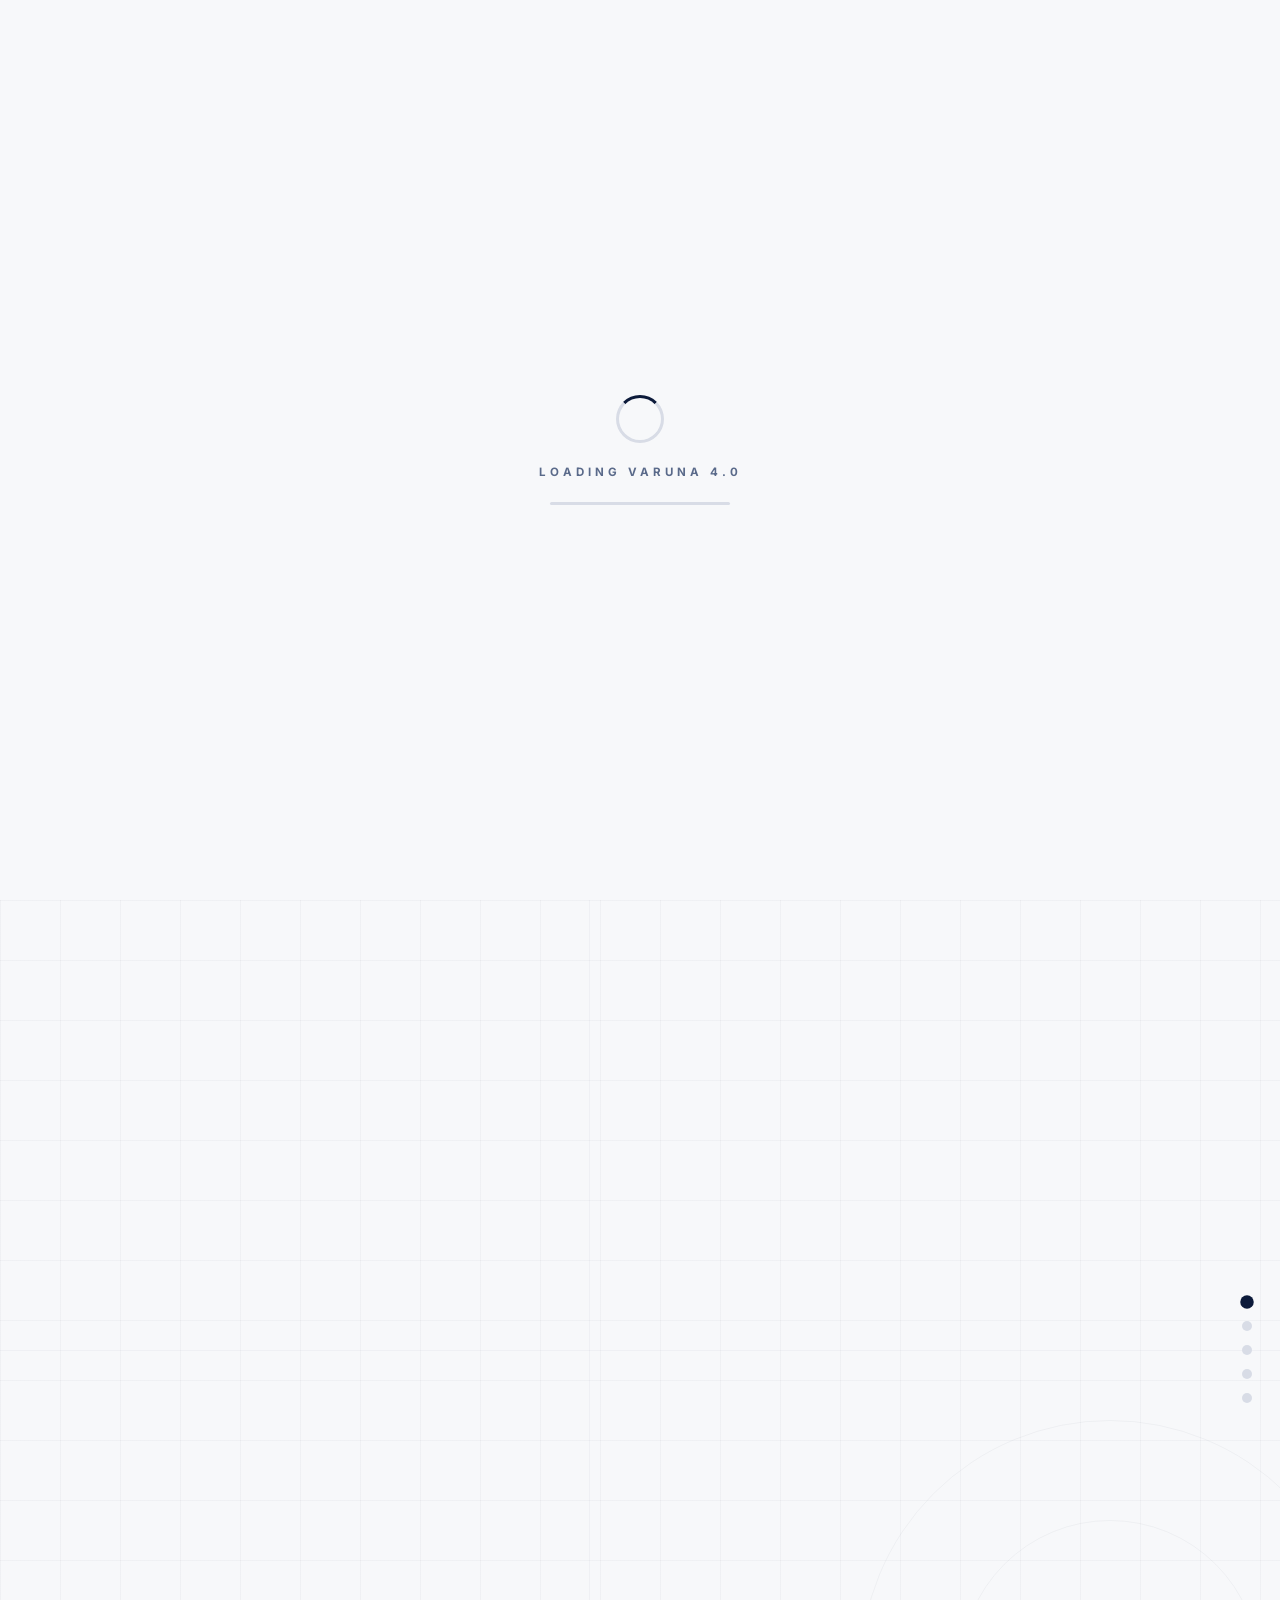
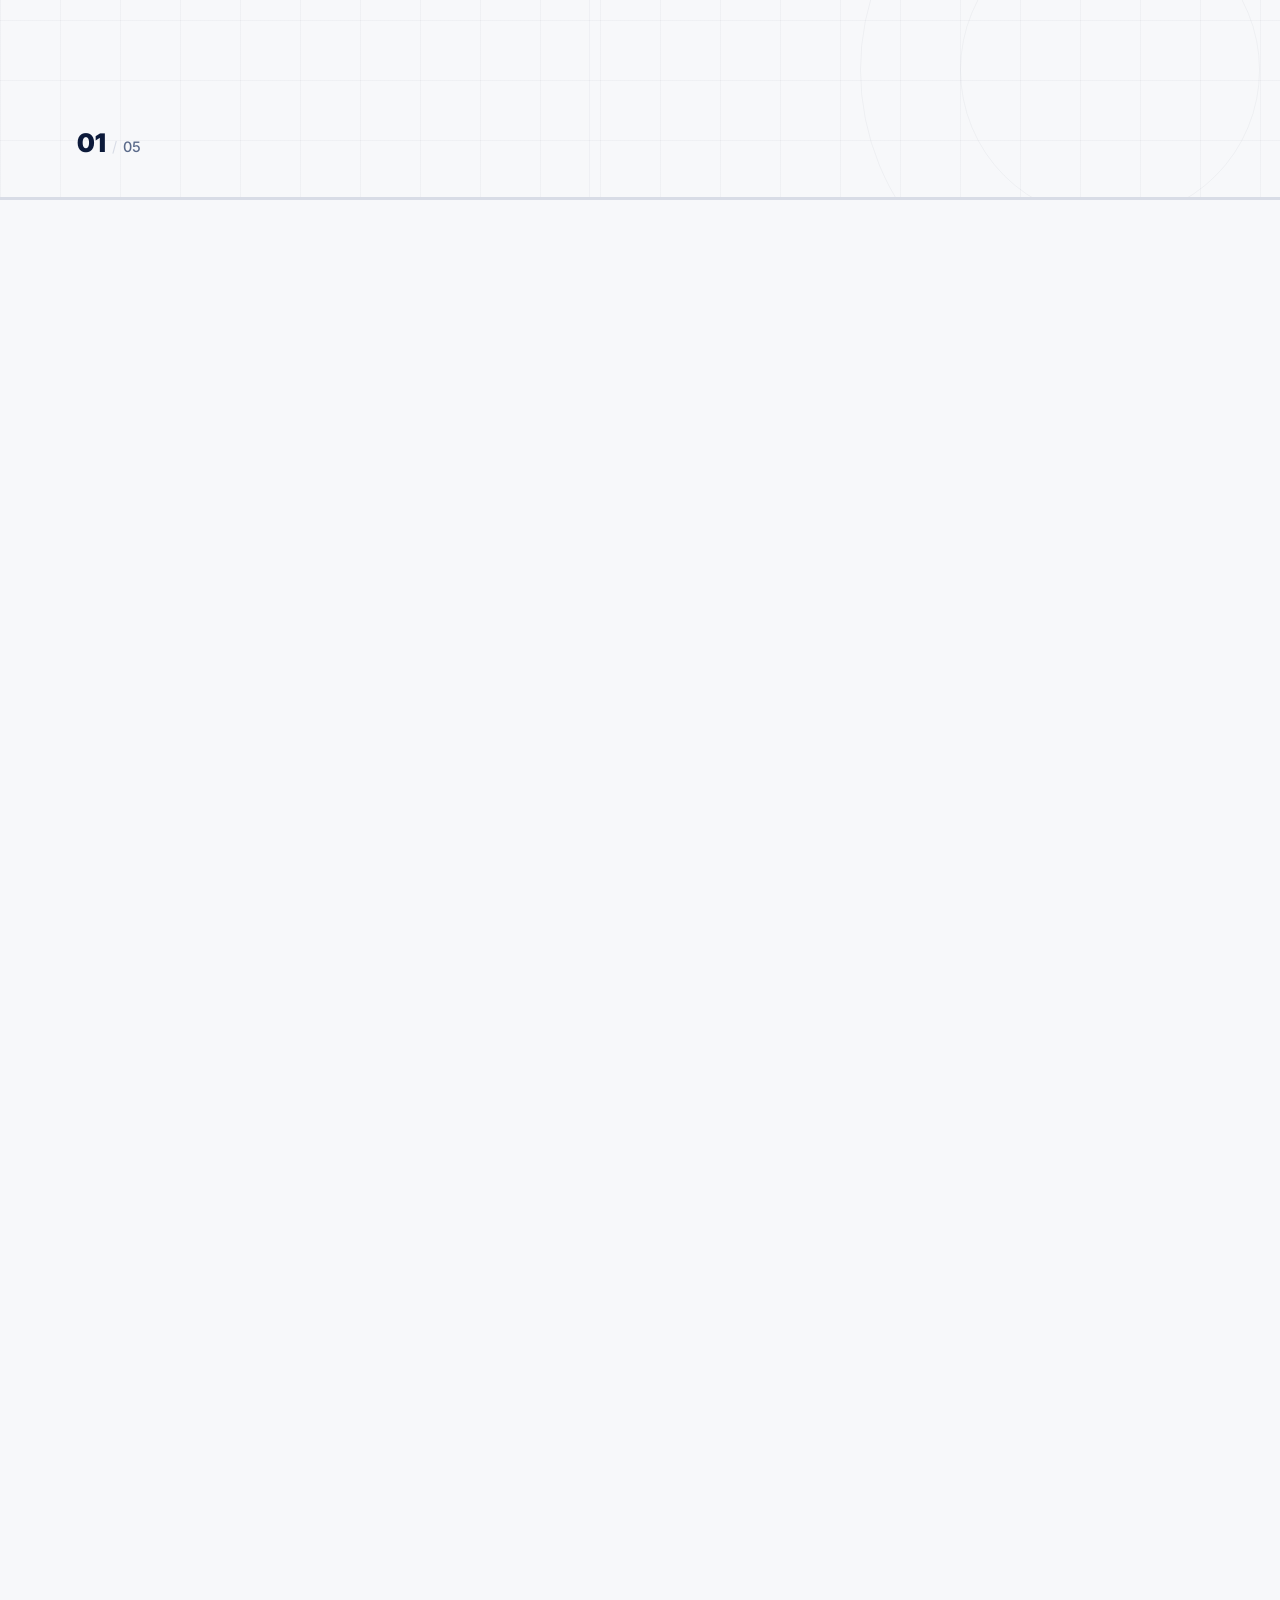
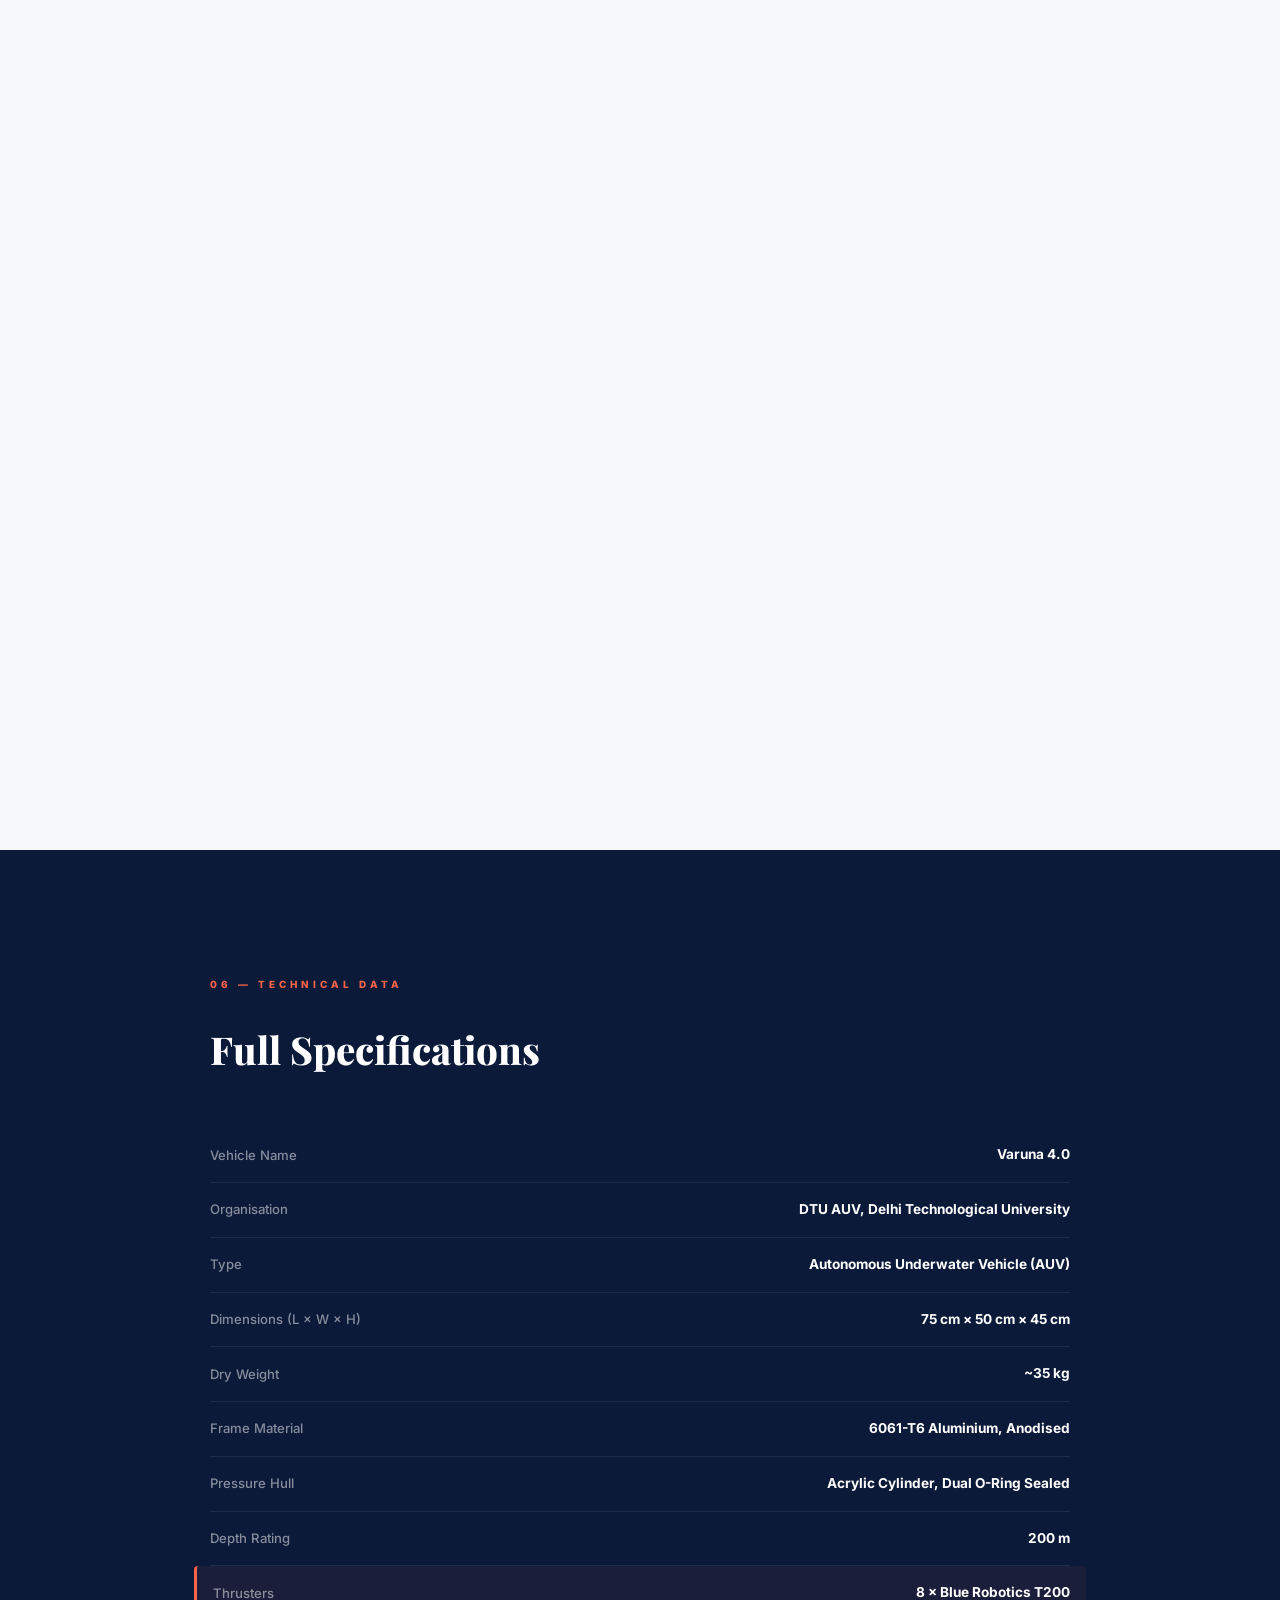
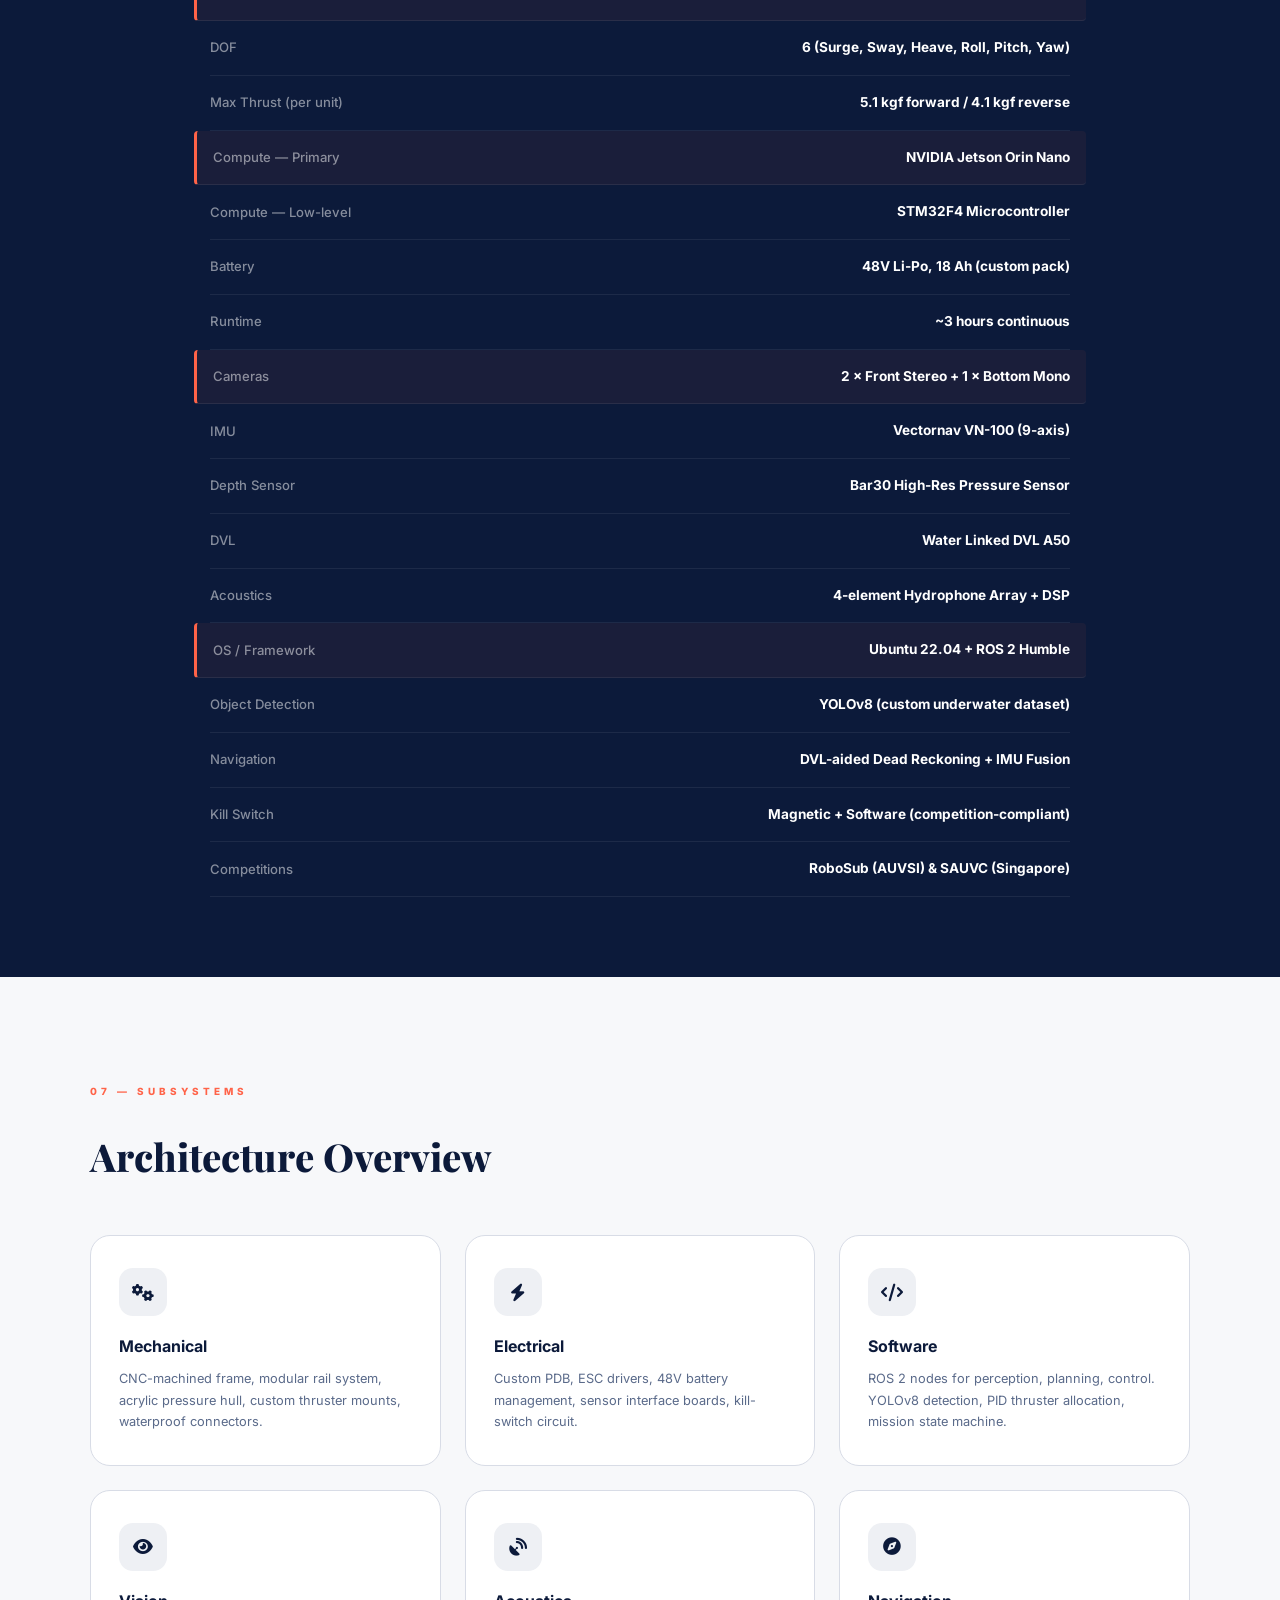
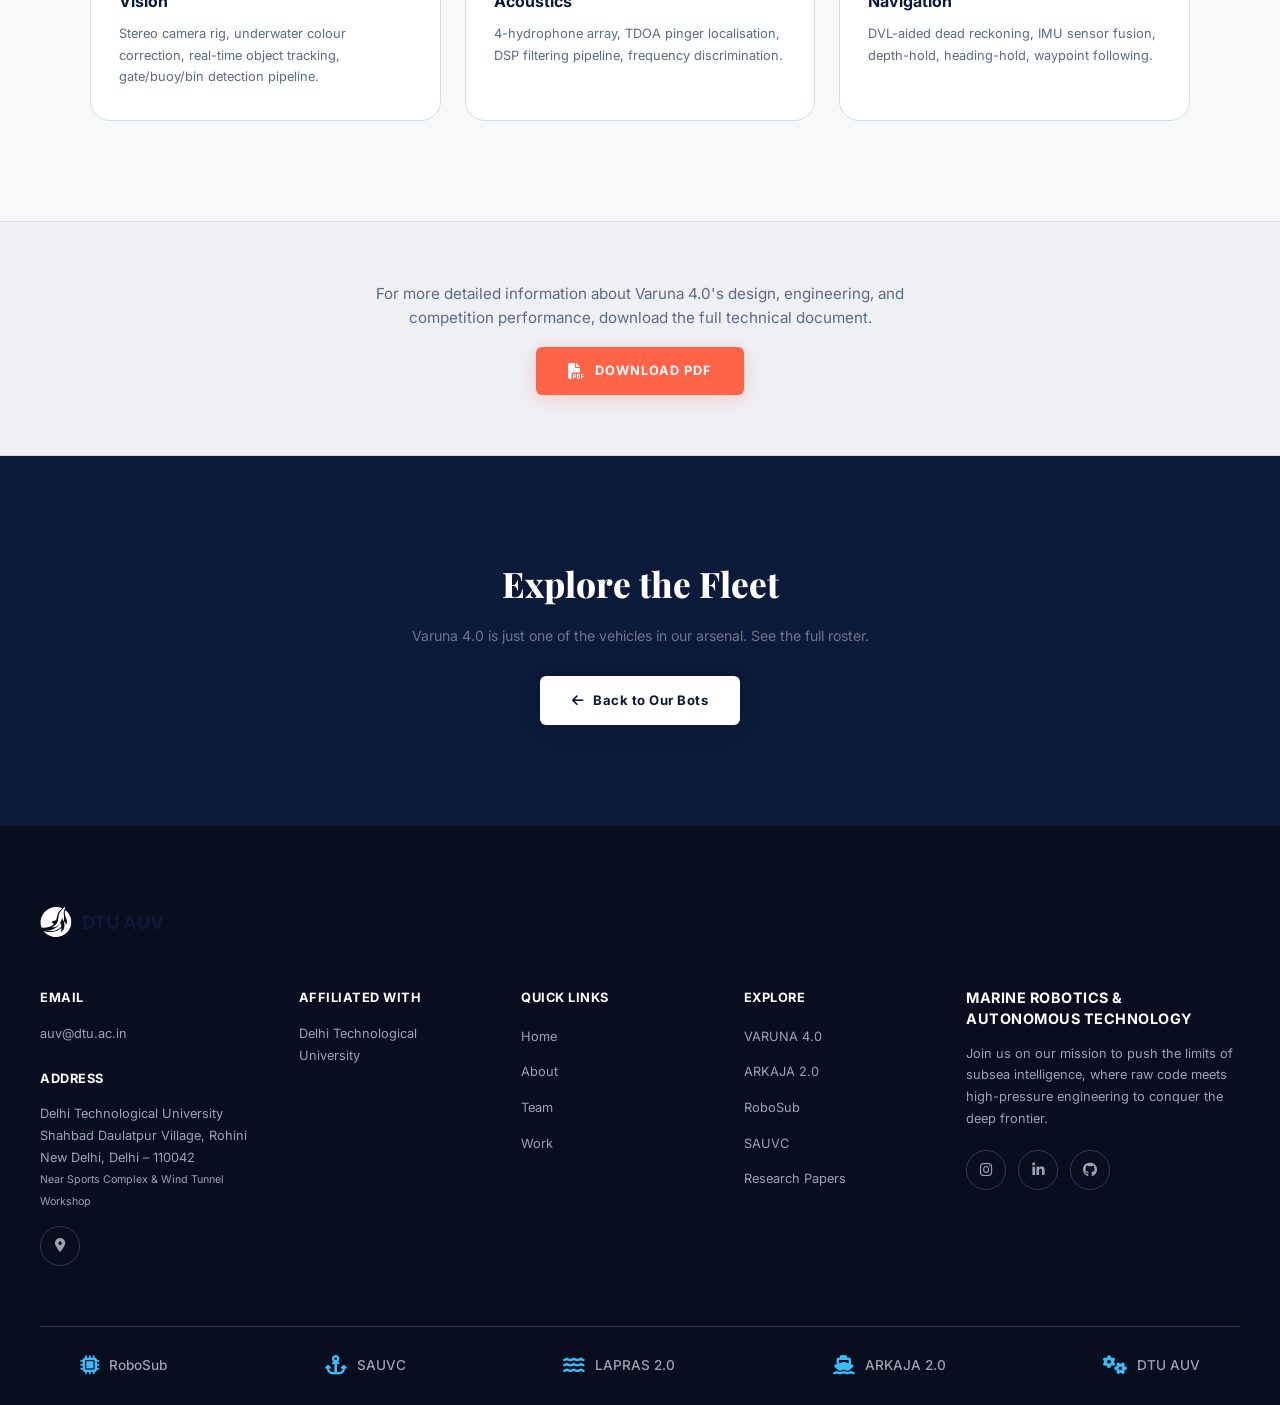
<file: varuna.html>
<!DOCTYPE html>
<html lang="en">
<head>
    <meta charset="UTF-8">
    <meta name="viewport" content="width=device-width, initial-scale=1.0">
    <title>DTU AUV — VARUNA 4.0</title>
    <link rel="stylesheet" href="css/styles.css">
    <link rel="stylesheet" href="css/bot-detail.css">
    <link href="https://fonts.googleapis.com/css2?family=Inter:wght@300;400;500;600;700;800;900&family=Playfair+Display:wght@400;500;600;700;800;900&display=swap" rel="stylesheet">
    <link rel="stylesheet" href="https://cdnjs.cloudflare.com/ajax/libs/font-awesome/6.5.0/css/all.min.css">
</head>
<body class="bot-detail-page">

    <!-- ========== NAVBAR ========== -->
    <nav class="navbar" id="navbar">
        <div class="nav-container">
            <a href="index.html" class="nav-logo">
                <div class="logo-icon">
                    <img src="assets/images/logo-auv.svg" alt="DTU AUV" width="28" height="28">
                </div>
                <span>DTU AUV</span>
            </a>
            <ul class="nav-links">
                <li><a href="index.html">Home</a></li>
                <li><a href="about.html">About</a></li>
                <li><a href="team.html">Team</a></li>
                <li><a href="work.html" class="active">Work</a></li>
            </ul>
            <div class="nav-search">
                <input type="text" placeholder="I'm looking for...">
                <button class="search-btn"><i class="fas fa-search"></i></button>
            </div>
        </div>
    </nav>

    <!-- ========== PRELOADER ========== -->
    <div class="bot-preloader" id="bot-preloader">
        <div class="preloader-inner">
            <div class="preloader-ring"></div>
            <span class="preloader-text">Loading VARUNA 4.0</span>
            <div class="preloader-bar"><div class="preloader-fill" id="preloader-fill"></div></div>
        </div>
    </div>

    <!-- ========== HERO — Split layout: text left, bot right ========== -->
    <section class="bot-hero" id="bot-hero">
        <div class="bot-hero-bg">
            <div class="hero-grid-lines"></div>
        </div>

        <div class="bot-hero-content">
            <div class="hero-left">
                <a href="work.html" class="back-link"><i class="fas fa-arrow-left"></i> Back to Fleet</a>
                <span class="hero-gen">GEN 4.0</span>
                <h1 class="hero-title">AUTONOMOUS<br>UNDERWATER<br>VEHICLE</h1>
                <p class="hero-tagline">Varuna 4.0 transforms underwater exploration with cutting-edge autonomous engineering.</p>
                <a href="#bot-scroll-stage" class="hero-cta">START EXPLORING</a>
                <div class="hero-stats">
                    <div class="hero-stat">
                        <div class="hero-stat-icon"><i class="fas fa-water"></i></div>
                        <div>
                            <span class="hero-stat-val">200m</span>
                            <span class="hero-stat-lbl">depth rating</span>
                        </div>
                    </div>
                    <div class="hero-stat-divider"></div>
                    <div class="hero-stat">
                        <div class="hero-stat-icon"><i class="fas fa-globe"></i></div>
                        <div>
                            <span class="hero-stat-val">2</span>
                            <span class="hero-stat-lbl">competitions</span>
                        </div>
                    </div>
                </div>
            </div>
        </div>

        <div class="scroll-cue">
            <span>Scroll to explore</span>
            <div class="scroll-cue-line"></div>
        </div>
    </section>

    <!-- ========== SCROLL STAGE — Page appears frozen, text fades in/out ========== -->
    <section class="bot-scroll-stage" id="bot-scroll-stage">
        <!-- Sticky viewport locks to screen — everything inside stays put -->
        <div class="stage-sticky" id="stage-sticky">

            <!-- Grid background carried through -->
            <div class="stage-bg"><div class="hero-grid-lines"></div></div>

            <!-- Bot canvas sits on the right, inside sticky frame -->
            <div class="stage-bot">
                <canvas id="bot-canvas" width="1200" height="1200"></canvas>
            </div>

            <!-- All text panels stacked on left, JS sets opacity -->
            <div class="stage-text" id="stage-text">
                <div class="sp-content" data-panel="0">
                    <span class="sp-tag">01 — OVERVIEW</span>
                    <h2>Built to Dive Deep</h2>
                    <p>Varuna 4.0 is DTU AUV's flagship autonomous underwater vehicle — a modular, research-grade platform engineered for international competitions like RoboSub and SAUVC.</p>
                    <ul class="sp-features">
                        <li><i class="fas fa-check-circle"></i> Fully autonomous mission execution</li>
                        <li><i class="fas fa-check-circle"></i> Advanced AI-powered perception</li>
                        <li><i class="fas fa-check-circle"></i> Modular, competition-ready design</li>
                        <li><i class="fas fa-check-circle"></i> 200m depth rating with dual O-ring seals</li>
                    </ul>
                </div>
                <div class="sp-content" data-panel="1">
                    <span class="sp-tag">02 — MECHANICAL</span>
                    <h2>Precision Frame</h2>
                    <p>CNC-machined 6061-T6 aluminium frame with anodised finish. Modular rail system enables rapid reconfiguration between competition tasks.</p>
                    <ul class="sp-features">
                        <li><i class="fas fa-cube"></i> Acrylic pressure hull — dual O-ring sealed</li>
                        <li><i class="fas fa-tools"></i> Tool-less modular rail swap system</li>
                        <li><i class="fas fa-weight-hanging"></i> Optimised buoyancy &amp; ballast trim</li>
                    </ul>
                    <div class="sp-specs-row">
                        <div class="sp-spec"><span class="sp-spec-val">6061-T6</span><span class="sp-spec-lbl">Aluminium</span></div>
                        <div class="sp-spec"><span class="sp-spec-val">200m</span><span class="sp-spec-lbl">Depth</span></div>
                        <div class="sp-spec"><span class="sp-spec-val">~35 kg</span><span class="sp-spec-lbl">Dry Weight</span></div>
                    </div>
                </div>
                <div class="sp-content" data-panel="2">
                    <span class="sp-tag">03 — ELECTRONICS</span>
                    <h2>Neural Core</h2>
                    <p>NVIDIA Jetson Orin handles real-time AI inference while STM32 microcontrollers manage low-level motor and sensor control loops at 1 kHz.</p>
                    <ul class="sp-features">
                        <li><i class="fas fa-microchip"></i> Custom power distribution board</li>
                        <li><i class="fas fa-shield-alt"></i> Overcurrent &amp; reverse polarity protection</li>
                        <li><i class="fas fa-battery-full"></i> 48V Li-Po, ~3 hr runtime</li>
                    </ul>
                    <div class="sp-specs-row">
                        <div class="sp-spec"><span class="sp-spec-val">Jetson Orin</span><span class="sp-spec-lbl">Compute</span></div>
                        <div class="sp-spec"><span class="sp-spec-val">STM32</span><span class="sp-spec-lbl">MCU</span></div>
                        <div class="sp-spec"><span class="sp-spec-val">48V</span><span class="sp-spec-lbl">Battery</span></div>
                    </div>
                </div>
                <div class="sp-content" data-panel="3">
                    <span class="sp-tag">04 — SOFTWARE</span>
                    <h2>Autonomous Brain</h2>
                    <p>Full ROS 2 autonomy stack with YOLOv8-based underwater object detection, acoustic pinger localisation, DVL-aided navigation, and PID-controlled thruster allocation.</p>
                    <ul class="sp-features">
                        <li><i class="fas fa-robot"></i> Mission state machine with fallback logic</li>
                        <li><i class="fas fa-camera"></i> Stereo vision + mono downward camera</li>
                        <li><i class="fas fa-route"></i> DVL-aided dead reckoning navigation</li>
                    </ul>
                    <div class="sp-specs-row">
                        <div class="sp-spec"><span class="sp-spec-val">ROS 2</span><span class="sp-spec-lbl">Framework</span></div>
                        <div class="sp-spec"><span class="sp-spec-val">YOLOv8</span><span class="sp-spec-lbl">Detection</span></div>
                        <div class="sp-spec"><span class="sp-spec-val">PID</span><span class="sp-spec-lbl">Control</span></div>
                    </div>
                </div>
                <div class="sp-content" data-panel="4">
                    <span class="sp-tag">05 — PROPULSION</span>
                    <h2>8-Thruster Array</h2>
                    <p>Eight Blue Robotics T200 thrusters in a vectored configuration provide full 6-DOF control — surge, sway, heave, roll, pitch and yaw.</p>
                    <ul class="sp-features">
                        <li><i class="fas fa-arrows-alt"></i> Vectored layout for omnidirectional movement</li>
                        <li><i class="fas fa-tachometer-alt"></i> Precision station-keeping capability</li>
                        <li><i class="fas fa-water"></i> Optimised for low-noise underwater ops</li>
                    </ul>
                    <div class="sp-specs-row">
                        <div class="sp-spec"><span class="sp-spec-val">8×</span><span class="sp-spec-lbl">T200 Thrusters</span></div>
                        <div class="sp-spec"><span class="sp-spec-val">5.1 kgf</span><span class="sp-spec-lbl">Per Thruster</span></div>
                        <div class="sp-spec"><span class="sp-spec-val">6 DOF</span><span class="sp-spec-lbl">Control</span></div>
                    </div>
                </div>
            </div>

            <!-- Panel counter -->
            <div class="stage-counter" id="stage-counter">
                <span class="counter-current">01</span>
                <span class="counter-sep">/</span>
                <span class="counter-total">05</span>
            </div>

            <!-- Scroll progress bar -->
            <div class="stage-progress">
                <div class="stage-progress-fill" id="stage-progress-fill"></div>
            </div>

            <!-- Panel indicator dots -->
            <div class="stage-dots" id="stage-dots">
                <span class="dot active"></span>
                <span class="dot"></span>
                <span class="dot"></span>
                <span class="dot"></span>
                <span class="dot"></span>
            </div>

            <!-- Decorative accent elements -->
            <div class="stage-decor">
                <div class="decor-ring decor-ring--1"></div>
                <div class="decor-ring decor-ring--2"></div>
                <div class="decor-line decor-line--h"></div>
                <div class="decor-line decor-line--v"></div>
            </div>
        </div>
    </section>

    <!-- ========== FULL SPEC TABLE ========== -->
    <section class="spec-table-section" id="spec-table-section">
        <div class="spec-table-container">
            <div class="spec-header anim-fade-up">
                <span class="sp-tag">06 — TECHNICAL DATA</span>
                <h2>Full Specifications</h2>
            </div>
            <div class="spec-table anim-fade-up">
                <div class="spec-row">
                    <span class="spec-key">Vehicle Name</span>
                    <span class="spec-val">Varuna 4.0</span>
                </div>
                <div class="spec-row">
                    <span class="spec-key">Organisation</span>
                    <span class="spec-val">DTU AUV, Delhi Technological University</span>
                </div>
                <div class="spec-row">
                    <span class="spec-key">Type</span>
                    <span class="spec-val">Autonomous Underwater Vehicle (AUV)</span>
                </div>
                <div class="spec-row">
                    <span class="spec-key">Dimensions (L × W × H)</span>
                    <span class="spec-val">75 cm × 50 cm × 45 cm</span>
                </div>
                <div class="spec-row">
                    <span class="spec-key">Dry Weight</span>
                    <span class="spec-val">~35 kg</span>
                </div>
                <div class="spec-row">
                    <span class="spec-key">Frame Material</span>
                    <span class="spec-val">6061-T6 Aluminium, Anodised</span>
                </div>
                <div class="spec-row">
                    <span class="spec-key">Pressure Hull</span>
                    <span class="spec-val">Acrylic Cylinder, Dual O-Ring Sealed</span>
                </div>
                <div class="spec-row">
                    <span class="spec-key">Depth Rating</span>
                    <span class="spec-val">200 m</span>
                </div>
                <div class="spec-row spec-row--highlight">
                    <span class="spec-key">Thrusters</span>
                    <span class="spec-val">8 × Blue Robotics T200</span>
                </div>
                <div class="spec-row">
                    <span class="spec-key">DOF</span>
                    <span class="spec-val">6 (Surge, Sway, Heave, Roll, Pitch, Yaw)</span>
                </div>
                <div class="spec-row">
                    <span class="spec-key">Max Thrust (per unit)</span>
                    <span class="spec-val">5.1 kgf forward / 4.1 kgf reverse</span>
                </div>
                <div class="spec-row spec-row--highlight">
                    <span class="spec-key">Compute — Primary</span>
                    <span class="spec-val">NVIDIA Jetson Orin Nano</span>
                </div>
                <div class="spec-row">
                    <span class="spec-key">Compute — Low-level</span>
                    <span class="spec-val">STM32F4 Microcontroller</span>
                </div>
                <div class="spec-row">
                    <span class="spec-key">Battery</span>
                    <span class="spec-val">48V Li-Po, 18 Ah (custom pack)</span>
                </div>
                <div class="spec-row">
                    <span class="spec-key">Runtime</span>
                    <span class="spec-val">~3 hours continuous</span>
                </div>
                <div class="spec-row spec-row--highlight">
                    <span class="spec-key">Cameras</span>
                    <span class="spec-val">2 × Front Stereo + 1 × Bottom Mono</span>
                </div>
                <div class="spec-row">
                    <span class="spec-key">IMU</span>
                    <span class="spec-val">Vectornav VN-100 (9-axis)</span>
                </div>
                <div class="spec-row">
                    <span class="spec-key">Depth Sensor</span>
                    <span class="spec-val">Bar30 High-Res Pressure Sensor</span>
                </div>
                <div class="spec-row">
                    <span class="spec-key">DVL</span>
                    <span class="spec-val">Water Linked DVL A50</span>
                </div>
                <div class="spec-row">
                    <span class="spec-key">Acoustics</span>
                    <span class="spec-val">4-element Hydrophone Array + DSP</span>
                </div>
                <div class="spec-row spec-row--highlight">
                    <span class="spec-key">OS / Framework</span>
                    <span class="spec-val">Ubuntu 22.04 + ROS 2 Humble</span>
                </div>
                <div class="spec-row">
                    <span class="spec-key">Object Detection</span>
                    <span class="spec-val">YOLOv8 (custom underwater dataset)</span>
                </div>
                <div class="spec-row">
                    <span class="spec-key">Navigation</span>
                    <span class="spec-val">DVL-aided Dead Reckoning + IMU Fusion</span>
                </div>
                <div class="spec-row">
                    <span class="spec-key">Kill Switch</span>
                    <span class="spec-val">Magnetic + Software (competition-compliant)</span>
                </div>
                <div class="spec-row">
                    <span class="spec-key">Competitions</span>
                    <span class="spec-val">RoboSub (AUVSI) &amp; SAUVC (Singapore)</span>
                </div>
            </div>
        </div>
    </section>

    <!-- ========== SUBSYSTEMS GRID ========== -->
    <section class="subsystems-section" id="subsystems">
        <div class="subsystems-container">
            <div class="spec-header anim-fade-up">
                <span class="sp-tag">07 — SUBSYSTEMS</span>
                <h2>Architecture Overview</h2>
            </div>
            <div class="subsystem-grid">
                <div class="sub-card anim-fade-up">
                    <div class="sub-icon"><i class="fas fa-cogs"></i></div>
                    <h4>Mechanical</h4>
                    <p>CNC-machined frame, modular rail system, acrylic pressure hull, custom thruster mounts, waterproof connectors.</p>
                </div>
                <div class="sub-card anim-fade-up delay-1">
                    <div class="sub-icon"><i class="fas fa-bolt"></i></div>
                    <h4>Electrical</h4>
                    <p>Custom PDB, ESC drivers, 48V battery management, sensor interface boards, kill-switch circuit.</p>
                </div>
                <div class="sub-card anim-fade-up delay-2">
                    <div class="sub-icon"><i class="fas fa-code"></i></div>
                    <h4>Software</h4>
                    <p>ROS 2 nodes for perception, planning, control. YOLOv8 detection, PID thruster allocation, mission state machine.</p>
                </div>
                <div class="sub-card anim-fade-up delay-1">
                    <div class="sub-icon"><i class="fas fa-eye"></i></div>
                    <h4>Vision</h4>
                    <p>Stereo camera rig, underwater colour correction, real-time object tracking, gate/buoy/bin detection pipeline.</p>
                </div>
                <div class="sub-card anim-fade-up delay-2">
                    <div class="sub-icon"><i class="fas fa-satellite-dish"></i></div>
                    <h4>Acoustics</h4>
                    <p>4-hydrophone array, TDOA pinger localisation, DSP filtering pipeline, frequency discrimination.</p>
                </div>
                <div class="sub-card anim-fade-up delay-3">
                    <div class="sub-icon"><i class="fas fa-compass"></i></div>
                    <h4>Navigation</h4>
                    <p>DVL-aided dead reckoning, IMU sensor fusion, depth-hold, heading-hold, waypoint following.</p>
                </div>
            </div>
        </div>
    </section>

    <!-- ========== PDF DOWNLOAD ========== -->
    <section class="pdf-download-section">
        <div class="pdf-download-inner anim-fade-up">
            <p>For more detailed information about Varuna 4.0's design, engineering, and competition performance, download the full technical document.</p>
            <a href="assets/images/pdf/Varuna_4.0.pdf" download class="btn-download-pdf"><i class="fas fa-file-pdf"></i> Download PDF</a>
        </div>
    </section>

    <!-- ========== CTA / BACK ========== -->
    <section class="bot-cta">
        <div class="bot-cta-inner">
            <h2>Explore the Fleet</h2>
            <p>Varuna 4.0 is just one of the vehicles in our arsenal. See the full roster.</p>
            <a href="work.html" class="btn-back-fleet"><i class="fas fa-arrow-left"></i> Back to Our Bots</a>
        </div>
    </section>

    <!-- ========== FOOTER ========== -->
    <footer class="footer" id="contact">
        <div class="footer-container">
            <div class="footer-top">
                <div class="footer-brand">
                    <a href="#" class="nav-logo footer-logo">
                        <div class="logo-icon">
                            <img src="assets/images/logo-auv.svg" alt="DTU AUV" width="32" height="32" class="svg-white">
                        </div>
                        <span>DTU AUV</span>
                    </a>
                </div>
            </div>
            <div class="footer-grid">
                <div class="footer-col">
                    <h4>Email</h4>
                    <p>auv@dtu.ac.in</p>
                    <h4 class="mt">Address</h4>
                    <p>
                        Delhi Technological University<br>
                        Shahbad Daulatpur Village, Rohini<br>
                        New Delhi, Delhi – 110042<br>
                        <small>Near Sports Complex &amp; Wind Tunnel Workshop</small>
                    </p>

                    <a href="https://maps.app.goo.gl/XYC6aTk5toWEnVDE7"
                        class="address-map-link"
                        target="_blank"
                        rel="noopener noreferrer"
                        aria-label="View DTU AUV location on Google Maps">
                         <i class="fas fa-location-dot"></i>
                    </a>
                </div>
                <div class="footer-col">
                    <h4>Affiliated With</h4>
                    <p>Delhi Technological University</p>
                </div>
                <div class="footer-col">
                    <h4>Quick Links</h4>
                    <ul>
                        <li><a href="index.html">Home</a></li>
                        <li><a href="about.html">About</a></li>
                        <li><a href="team.html">Team</a></li>
                        <li><a href="work.html">Work</a></li>
                    </ul>
                </div>
                <div class="footer-col">
                    <h4>Explore</h4>
                    <ul>
                        <li><a href="varuna.html">VARUNA 4.0</a></li>
                        <li><a href="#">ARKAJA 2.0</a></li>
                        <li><a href="#">RoboSub</a></li>
                        <li><a href="#">SAUVC</a></li>
                        <li><a href="#">Research Papers</a></li>
                    </ul>
                </div>
                <div class="footer-col footer-end">
                    <h4>MARINE ROBOTICS &<br>AUTONOMOUS TECHNOLOGY</h4>
                    <p>Join us on our mission to push the limits of subsea intelligence, where raw code meets high-pressure engineering to conquer the deep frontier.</p>
                    <div class="social-icons">
                        <a href="https://www.instagram.com/dtu_auv?igsh=M3J2MDdiMGo4aXRu" target="_blank" rel="noopener noreferrer">
                            <i class="fab fa-instagram"></i>
                        </a>

                        <a href="https://www.linkedin.com/company/autonomous-underwater-vehicle---delhi-technological-university-dtu-auv-/" target="_blank" rel="noopener noreferrer">
                            <i class="fab fa-linkedin-in"></i>
                        </a>

                        <a href="https://github.com/dtu-auv" target="_blank" rel="noopener noreferrer">
                            <i class="fab fa-github"></i>
                        </a>
                    </div>
                </div>
            </div>
        </div>
        <div class="footer-bottom">
            <div class="footer-bottom-inner">
                <div class="logo-item"><i class="fas fa-microchip"></i> <span>RoboSub</span></div>
                <div class="logo-item"><i class="fas fa-anchor"></i> <span>SAUVC</span></div>
                <div class="logo-item"><i class="fas fa-water"></i> <span>LAPRAS 2.0</span></div>
                <div class="logo-item"><i class="fas fa-ship"></i> <span>ARKAJA 2.0</span></div>
                <div class="logo-item"><i class="fas fa-cogs"></i> <span>DTU AUV</span></div>
            </div>
        </div>
    </footer>

    <script src="js/script.js"></script>
</body>
</html>
</file>
<file: css/styles.css>
/* ========== RESET & BASE ========== */
*, *::before, *::after {
    margin: 0;
    padding: 0;
    box-sizing: border-box;
}

:root {
    --bg-dark: #1a2341;
    --bg-darker: #111a30;
    --bg-light: #f5f5f7;
    --bg-white: #ffffff;
    --text-dark: #111111;
    --text-light: #ffffff;
    --text-gray: #6b7280;
    --text-muted: #9ca3af;
    --accent: #ffffff;
    --accent-coral: #ff6348;
    --navy: #1a2341;
    --navy-light: #243056;
    --border-light: #e5e7eb;
    --border-dark: #2d3a5c;
    --transition: 0.4s cubic-bezier(0.25, 0.46, 0.45, 0.94);
    --transition-fast: 0.25s ease;
}

html {
    scroll-behavior: smooth;
    font-size: 16px;
    width: 100%;
    overflow-x: clip;
}

body {
    font-family: 'Inter', sans-serif;
    background: var(--bg-white);
    color: var(--text-dark);
    overflow-x: clip;
    width: 100%;
    line-height: 1.6;
}

a {
    text-decoration: none;
    color: inherit;
}

ul { list-style: none; }

img {
    max-width: 100%;
    display: block;
}

/* ========== SCROLL ANIMATION CLASSES ========== */
.anim-fade-up {
    opacity: 0;
    transform: translateY(60px);
    transition: opacity 0.8s var(--transition), transform 0.8s var(--transition);
}

.anim-fade-left {
    opacity: 0;
    transform: translateX(60px);
    transition: opacity 0.8s var(--transition), transform 0.8s var(--transition);
}

.anim-fade-right {
    opacity: 0;
    transform: translateX(-60px);
    transition: opacity 0.8s var(--transition), transform 0.8s var(--transition);
}

.anim-fade-up.visible,
.anim-fade-left.visible,
.anim-fade-right.visible {
    opacity: 1;
    transform: translate(0, 0);
}

.delay-1 { transition-delay: 0.15s !important; }
.delay-2 { transition-delay: 0.3s !important; }
.delay-3 { transition-delay: 0.45s !important; }

/* ========== NAVBAR ========== */
.navbar {
    position: fixed;
    top: 0;
    left: 0;
    width: 100%;
    z-index: 1000;
    background: rgba(255, 255, 255, 0.95);
    backdrop-filter: blur(20px);
    border-bottom: 1px solid var(--border-light);
    transition: var(--transition);
}

.navbar.scrolled {
    box-shadow: 0 2px 30px rgba(0, 0, 0, 0.08);
}

.nav-container {
    max-width: 1300px;
    margin: 0 auto;
    display: flex;
    align-items: center;
    justify-content: space-between;
    padding: 16px 40px;
}

.nav-logo {
    display: flex;
    align-items: center;
    gap: 10px;
    font-weight: 700;
    font-size: 1.15rem;
    color: var(--text-dark);
}

.logo-icon {
    width: 32px;
    height: 32px;
    display: flex;
    align-items: center;
    justify-content: center;
}

.nav-links {
    display: flex;
    gap: 36px;
}

.nav-links a {
    font-size: 0.9rem;
    font-weight: 500;
    color: var(--text-gray);
    position: relative;
    transition: var(--transition-fast);
    padding: 4px 0;
}

.nav-links a::after {
    content: '';
    position: absolute;
    bottom: -2px;
    left: 0;
    width: 0;
    height: 2px;
    background: var(--text-dark);
    transition: var(--transition-fast);
}

.nav-links a:hover,
.nav-links a.active {
    color: var(--text-dark);
}

.nav-links a:hover::after,
.nav-links a.active::after {
    width: 100%;
}

.nav-search {
    display: flex;
    align-items: center;
    background: var(--bg-light);
    border-radius: 50px;
    padding: 8px 16px;
    gap: 8px;
    transition: var(--transition-fast);
    border: 1px solid transparent;
}

.nav-search:focus-within {
    border-color: var(--text-dark);
    background: var(--bg-white);
}

.nav-search input {
    border: none;
    outline: none;
    background: transparent;
    font-family: inherit;
    font-size: 0.85rem;
    color: var(--text-dark);
    width: 160px;
}

.search-btn {
    background: none;
    border: none;
    cursor: pointer;
    color: var(--text-gray);
    transition: var(--transition-fast);
    font-size: 0.9rem;
}

.search-btn:hover {
    color: var(--text-dark);
}

.mobile-menu-btn {
    display: none;
    background: none;
    border: none;
    font-size: 1.5rem;
    color: var(--text-dark);
    cursor: pointer;
}

/* ========== HERO SECTION ========== */
.hero {
    background: var(--bg-white);
    padding: 140px 40px 125px;
    max-width: 1300px;
    margin: 0 auto;
}

.hero-container {
    display: grid;
    grid-template-columns: 1fr 1fr;
    gap: 40px;
    align-items: center;
    position: relative;
}

.hero-tag {
    display: flex;
    align-items: center;
    gap: 12px;
    margin-bottom: 20px;
}

.tag-number {
    font-size: 0.75rem;
    font-weight: 600;
    color: var(--text-gray);
}

.tag-line {
    width: 30px;
    height: 1px;
    background: var(--text-gray);
}

.tag-text {
    font-size: 0.75rem;
    font-weight: 600;
    letter-spacing: 4px;
    color: var(--text-dark);
}

.hero-title {
    font-family: 'Playfair Display', serif;
    font-size: 4.5rem;
    font-weight: 800;
    line-height: 1.05;
    letter-spacing: -1px;
    color: var(--text-dark);
    margin-bottom: 32px;
}

.hero-buttons {
    display: flex;
    gap: 16px;
}

.btn-primary {
    display: inline-flex;
    align-items: center;
    padding: 14px 32px;
    background: var(--text-dark);
    color: var(--text-light);
    border-radius: 50px;
    font-size: 0.9rem;
    font-weight: 600;
    transition: var(--transition);
    position: relative;
    overflow: hidden;
}

.btn-primary::before {
    content: '';
    position: absolute;
    top: 0;
    left: -100%;
    width: 100%;
    height: 100%;
    background: linear-gradient(90deg, transparent, rgba(255,255,255,0.15), transparent);
    transition: 0.5s;
}

.btn-primary:hover::before {
    left: 100%;
}

.btn-primary:hover {
    transform: translateY(-2px);
    box-shadow: 0 8px 25px rgba(0, 0, 0, 0.3);
}

.btn-outline {
    display: inline-flex;
    align-items: center;
    padding: 14px 32px;
    background: transparent;
    color: var(--text-dark);
    border: 2px solid var(--text-dark);
    border-radius: 50px;
    font-size: 0.9rem;
    font-weight: 600;
    transition: var(--transition);
}

.btn-outline:hover {
    background: var(--text-dark);
    color: var(--text-light);
    transform: translateY(-2px);
}

.hero-right {
    display: flex;
    justify-content: center;
}

.hero-image-wrapper {
    position: relative;
    width: 100%;
    max-width: 480px;
    border-radius: 20px;
    overflow: hidden;
}

.hero-img {
    width: 100%;
    height: 450px;
    object-fit: cover;
    transition: transform 0.6s ease;
}

.hero-image-wrapper:hover .hero-img {
    transform: scale(1.05);
}

.svg-white {
  fill: #ffffff !important;
  color: #ffffff;
  stroke: #ffffff;
  filter: brightness(0) invert(1);
}

.hero-stats {
    position: absolute;
    right: -80px;
    bottom: -20px;
    background: var(--bg-light);
    padding: 20px 30px;
    border-radius: 16px;
    filter: drop-shadow(0.5rem 0.5rem 0.75rem rgba(105, 104, 105, 0.219));
}

.stat-number {
    font-size: 2.5rem;
    font-weight: 800;
    color: var(--text-dark);
}

.stat-suffix {
    font-size: 1.5rem;
    font-weight: 700;
    color: var(--text-dark);
}

.stat-label {
    font-size: 0.85rem;
    color: var(--text-gray);
    margin-top: 4px;
}

.hero-bottom {
    display: flex;
    justify-content: space-between;
    align-items: flex-start;
    margin-top: 60px;
    padding-top: 30px;
    border-top: 1px solid var(--border-light);
}

.trusted-label {
    font-size: 0.8rem;
    color: var(--text-gray);
    margin-bottom: 12px;
}

.trusted-avatars {
    display: flex;
    align-items: center;
}

.avatar {
    width: 40px;
    height: 40px;
    border-radius: 50%;
    display: flex;
    align-items: center;
    justify-content: center;
    color: white;
    font-size: 0.7rem;
    margin-right: -10px;
    border: 3px solid white;
    transition: transform var(--transition-fast);
}

.avatar:hover {
    transform: translateY(-4px);
    z-index: 2;
}

.avatar-count {
    width: 40px;
    height: 40px;
    border-radius: 50%;
    background: var(--text-dark);
    color: white;
    display: flex;
    align-items: center;
    justify-content: center;
    font-size: 0.7rem;
    font-weight: 700;
    margin-left: 6px;
}

.hero-description {
    max-width: 400px;
    display: flex;
    gap: 16px;
    align-items: flex-start;
}

.desc-icon {
    width: 44px;
    height: 44px;
    min-width: 44px;
    background: var(--text-dark);
    border-radius: 12px;
    display: flex;
    align-items: center;
    justify-content: center;
    color: white;
    font-size: 1rem;
}

.hero-description p {
    font-size: 0.85rem;
    color: var(--text-gray);
    line-height: 1.7;
}

/* ========== SEWA SPOTLIGHT BANNER (ON THE BORDER) ========== */
.sewa-spotlight-wrapper {
    position: relative;
    z-index: 30;
    max-width: 1300px;
    margin: 0 auto;
    padding: 0 40px;
    box-sizing: border-box;
    height: 0;
}

.sewa-spotlight-banner {
    width: 100%;
    transform: translateY(-50%);
    position: relative;
}

/* ========== LOGO STRIP ========== */
.logo-strip {
    background: var(--bg-dark);
    padding: 76px 40px 28px;
    overflow: hidden;
}

.logo-strip-inner {
    max-width: 1300px;
    margin: 0 auto;
    display: flex;
    justify-content: center;
    align-items: center;
    gap: 60px;
    flex-wrap: wrap;
}

.logo-item {
    display: flex;
    align-items: center;
    gap: 10px;
    color: #94a3b8;
    font-size: 0.95rem;
    font-weight: 500;
    white-space: nowrap;
    opacity: 1 !important;
    transform: none !important;
    visibility: visible !important;
    transition: var(--transition-fast);
}

.logo-item:hover {
    color: #ffffff;
}

.logo-item i {
    font-size: 1.2rem;
    color: #38bdf8;
}

/* ========== ABOUT SECTION ========== */
.about {
    background: var(--bg-dark);
    padding: 90px 40px;
    position: relative;
}

.sewa-spotlight-inner {
    position: relative;
    background: #ffffff;
    border: 1px solid rgba(26, 35, 65, 0.08);
    border-radius: 20px;
    padding: 22px 28px;
    display: flex;
    align-items: center;
    justify-content: space-between;
    gap: 24px;
    box-shadow: 0 24px 60px -20px rgba(10, 14, 26, 0.35);
}

.sewa-spotlight-left {
    display: flex;
    align-items: center;
    gap: 24px;
    flex: 1;
    min-width: 0;
}

.sewa-spotlight-logo-wrap {
    display: flex;
    align-items: center;
    justify-content: center;
    padding-right: 24px;
    border-right: 1px solid rgba(26, 35, 65, 0.1);
    flex-shrink: 0;
    height: 48px;
    max-height: 48px;
}

.sewa-spotlight-logo {
    height: 44px !important;
    width: auto !important;
    max-height: 44px !important;
    max-width: 130px !important;
    object-fit: contain !important;
    display: block !important;
}

.sewa-spotlight-badge {
    display: inline-flex;
    align-items: center;
    gap: 8px;
    color: #ff6348;
    font-family: 'Inter', sans-serif;
    font-size: 0.66rem;
    font-weight: 700;
    letter-spacing: 3px;
    text-transform: uppercase;
    flex-shrink: 0;
}

.pulse-dot {
    width: 6px;
    height: 6px;
    border-radius: 50%;
    background: #ff6348;
    display: inline-block;
    animation: pulseDot 2.4s ease-in-out infinite;
}

@keyframes pulseDot {
    0%, 100% { box-shadow: 0 0 0 0 rgba(255, 99, 72, 0.45); }
    60% { box-shadow: 0 0 0 5px rgba(255, 99, 72, 0); }
}

.sewa-spotlight-content {
    display: flex;
    flex-direction: column;
    gap: 6px;
    min-width: 0;
}

.sewa-spotlight-title-row {
    display: flex;
    flex-direction: column;
    align-items: flex-start;
    gap: 4px;
}

.sewa-spotlight-title {
    font-family: 'Playfair Display', serif;
    font-size: 1.3rem;
    font-weight: 700;
    color: #1a2341;
    margin: 0;
    line-height: 1.25;
}

.sewa-spotlight-msg {
    font-family: 'Inter', sans-serif;
    font-size: 0.86rem;
    color: rgba(26, 35, 65, 0.6);
    margin: 0;
    line-height: 1.5;
}

.sewa-spotlight-msg strong {
    color: #1a2341;
    font-weight: 600;
}

.sewa-spotlight-actions {
    display: flex;
    align-items: center;
    gap: 22px;
    flex-shrink: 0;
}

.sewa-spotlight-details {
    background: none;
    border: none;
    border-bottom: 1px solid rgba(26, 35, 65, 0.25);
    color: #1a2341;
    font-family: 'Inter', sans-serif;
    font-size: 0.86rem;
    font-weight: 600;
    cursor: pointer;
    padding: 0 0 2px;
    transition: color 0.25s ease, border-color 0.25s ease;
}

.sewa-spotlight-details:hover {
    color: #ff6348;
    border-color: #ff6348;
}

.sewa-spotlight-btn {
    background: #1a2341;
    color: #ffffff !important;
    font-family: 'Inter', sans-serif;
    font-size: 0.86rem;
    font-weight: 600;
    padding: 13px 24px;
    border-radius: 50px;
    text-decoration: none;
    display: inline-flex;
    align-items: center;
    gap: 10px;
    transition: background 0.25s ease, transform 0.25s ease;
}

.sewa-spotlight-btn i {
    font-size: 0.78rem;
    transition: transform 0.25s ease;
}

.sewa-spotlight-btn:hover {
    background: #ff6348;
    transform: translateY(-2px);
}

.sewa-spotlight-btn:hover i {
    transform: translateX(3px);
}

.about-container {
    max-width: 1300px;
    margin: 0 auto;
    display: grid;
    grid-template-columns: 1fr 1fr;
    gap: 70px;
    align-items: center;
}

.about-image {
    position: relative;
    border-radius: 20px;
    overflow: hidden;
    box-shadow: 0 20px 40px rgba(0, 0, 0, 0.35);
}

.about-img {
    width: 100%;
    height: 560px;
    object-fit: cover;
    display: block;
    border-radius: 20px;
    transition: transform 0.6s ease;
}

.about-image:hover .about-img {
    transform: scale(1.02);
}

.about-content {
    display: flex;
    flex-direction: column;
}

.section-label {
    font-size: 0.75rem;
    font-weight: 600;
    letter-spacing: 4px;
    color: var(--text-muted);
    display: block;
    margin-bottom: 16px;
}

.about .section-title {
    font-family: 'Playfair Display', serif;
    font-size: 2.3rem;
    font-weight: 800;
    color: var(--text-light);
    line-height: 1.25;
    margin-bottom: 28px;
    letter-spacing: 0.5px;
}

.about-text-blocks {
    display: flex;
    flex-direction: column;
    gap: 18px;
    margin-bottom: 34px;
}

.about-block p {
    font-size: 0.88rem;
    color: var(--text-muted);
    line-height: 1.8;
    margin: 0;
}

.tech-term {
    color: var(--text-light);
    font-weight: 700;
}

.about-actions {
    display: flex;
    align-items: center;
    gap: 20px;
}

.about .btn-primary {
    display: inline-flex;
    align-items: center;
    padding: 13px 34px;
    background: var(--text-light);
    color: var(--text-dark);
    border-radius: 50px;
    font-size: 0.9rem;
    font-weight: 600;
    transition: var(--transition-fast);
    text-decoration: none;
    border: none;
}

.about .btn-primary:hover {
    background: #e2e8f0;
    color: #000000;
    transform: translateY(-2px);
    box-shadow: 0 8px 24px rgba(0, 0, 0, 0.3);
}

/* ========== SERVICES SECTION ========== */
.services {
    background: #ffffff;
    padding: 100px 40px;
    position: relative;
}

.services-container {
    max-width: 1280px;
    margin: 0 auto;
}

.services-header {
    text-align: center;
    margin-bottom: 50px;
}

.services-eyebrow {
    display: inline-block;
    font-family: 'Inter', sans-serif;
    font-size: 0.76rem;
    font-weight: 700;
    letter-spacing: 2px;
    text-transform: uppercase;
    color: #0284c7;
    margin-bottom: 10px;
}

.section-title-dark {
    font-family: 'Playfair Display', Georgia, serif;
    font-size: 3rem;
    font-weight: 800;
    color: #0f172a;
    line-height: 1.15;
    letter-spacing: -0.01em;
}

.services-subtitle {
    font-family: 'Inter', sans-serif;
    font-size: 0.95rem;
    color: #64748b;
    max-width: 580px;
    margin: 12px auto 0;
    line-height: 1.6;
}

/* ---------- Edge Arrows ---------- */
.nav-arrow {
    width: 44px;
    height: 44px;
    border-radius: 50%;
    border: 1px solid #e2e8f0;
    background: #ffffff;
    cursor: pointer;
    display: flex;
    align-items: center;
    justify-content: center;
    font-size: 0.82rem;
    color: #0f172a;
    box-shadow: 0 4px 14px rgba(15, 23, 42, 0.08);
    transition: all 0.25s ease;
}

.nav-arrow--left,
.nav-arrow--right {
    position: absolute;
    top: 50%;
    transform: translateY(-50%);
    z-index: 30;
}

.nav-arrow--left { left: 0; }
.nav-arrow--right { right: 0; }

.nav-arrow:hover {
    background: #0f172a;
    color: #ffffff;
    border-color: #0f172a;
    transform: translateY(-50%) scale(1.06);
    box-shadow: 0 6px 20px rgba(15, 23, 42, 0.16);
}

.nav-arrow.is-disabled {
    opacity: 0.25;
    cursor: not-allowed;
    pointer-events: none;
    box-shadow: none;
}

/* ============================================================
   OUR WORK — Paged Carousel (Modern Light Editorial)
   ============================================================ */
.services-stage {
    position: relative;
    width: 100%;
    padding: 0 40px;
}

.services-viewport {
    overflow: hidden;
    width: 100%;
}

.services-slider {
    display: flex;
    transition: transform 0.6s cubic-bezier(0.16, 1, 0.3, 1);
}

.services-page {
    display: flex;
    flex-shrink: 0;
    width: 100%;
    gap: 28px;
    justify-content: center;
    align-items: stretch;
    padding: 20px 30px 24px 30px;
    box-sizing: border-box;
}

.service-card {
    position: relative;
    flex: 1 1 300px;
    max-width: 340px;
    background: #ffffff;
    border: 1px solid #e2e8f0;
    border-radius: 20px;
    padding: 32px 28px 26px;
    display: flex;
    flex-direction: column;
    justify-content: space-between;
    box-shadow: 0 1px 3px rgba(0, 0, 0, 0.05), 0 1px 2px rgba(0, 0, 0, 0.03);
    transition: transform 0.25s ease, box-shadow 0.25s ease, border-color 0.25s ease;
    overflow: hidden;
}

.service-card:hover {
    transform: translateY(-3px);
    box-shadow: 0 4px 12px rgba(0, 0, 0, 0.06);
    border-color: #cbd5e1;
}

.service-card-top {
    display: flex;
    align-items: center;
    justify-content: space-between;
    margin-bottom: 22px;
}

.service-icon {
    width: 52px;
    height: 52px;
    border-radius: 14px;
    display: flex;
    align-items: center;
    justify-content: center;
    font-size: 1.3rem;
    transition: transform 0.3s ease;
}

.service-card:hover .service-icon {
    transform: scale(1.08);
}

.service-dept-tag {
    font-family: 'Inter', sans-serif;
    font-size: 0.68rem;
    font-weight: 700;
    letter-spacing: 1px;
    text-transform: uppercase;
    padding: 5px 12px;
    border-radius: 999px;
}

/* Department Color Theming */
.service-card[data-dept="mechanical"] .service-icon {
    background: #fff7ed;
    color: #ea580c;
    border: 1px solid #fed7aa;
}
.service-card[data-dept="mechanical"] .service-dept-tag {
    background: #fff7ed;
    color: #ea580c;
    border: 1px solid #ffedd5;
}
.service-card[data-dept="mechanical"]:hover {
    border-color: #fdba74;
}

.service-card[data-dept="embedded"] .service-icon {
    background: #f0f9ff;
    color: #0284c7;
    border: 1px solid #bae6fd;
}
.service-card[data-dept="embedded"] .service-dept-tag {
    background: #f0f9ff;
    color: #0284c7;
    border: 1px solid #e0f2fe;
}
.service-card[data-dept="embedded"]:hover {
    border-color: #7dd3fc;
}

.service-card[data-dept="software"] .service-icon {
    background: #eef2ff;
    color: #4f46e5;
    border: 1px solid #c7d2fe;
}
.service-card[data-dept="software"] .service-dept-tag {
    background: #eef2ff;
    color: #4f46e5;
    border: 1px solid #e0e7ff;
}
.service-card[data-dept="software"]:hover {
    border-color: #a5b4fc;
}

.service-card[data-dept="rnd"] .service-icon {
    background: #ecfdf5;
    color: #059669;
    border: 1px solid #a7f3d0;
}
.service-card[data-dept="rnd"] .service-dept-tag {
    background: #ecfdf5;
    color: #059669;
    border: 1px solid #d1fae5;
}
.service-card[data-dept="rnd"]:hover {
    border-color: #6ee7b7;
}

.service-card[data-dept="corporate"] .service-icon {
    background: #faf5ff;
    color: #9333ea;
    border: 1px solid #e9d5ff;
}
.service-card[data-dept="corporate"] .service-dept-tag {
    background: #faf5ff;
    color: #9333ea;
    border: 1px solid #f3e8ff;
}
.service-card[data-dept="corporate"]:hover {
    border-color: #d8b4fe;
}

.service-card-body {
    display: flex;
    flex-direction: column;
    flex: 1;
}

.service-card h3 {
    font-family: 'Playfair Display', Georgia, serif;
    font-size: 1.38rem;
    font-weight: 700;
    color: #0f172a;
    margin-bottom: 12px;
    line-height: 1.25;
}

.service-card p {
    font-family: 'Inter', sans-serif;
    font-size: 0.88rem;
    color: #475569;
    line-height: 1.62;
    margin-bottom: 24px;
    flex: 1;
}

.service-link {
    font-family: 'Inter', sans-serif;
    display: inline-flex;
    align-items: center;
    gap: 8px;
    font-size: 0.88rem;
    font-weight: 600;
    color: #0284c7 !important;
    text-decoration: none;
    padding-top: 14px;
    border-top: 1px solid #f1f5f9;
    transition: all 0.2s ease;
}

.service-link i {
    transition: transform 0.2s ease;
}

.service-link:hover {
    color: #0369a1 !important;
}

.service-link:hover i {
    transform: translateX(4px);
}

/* Controls & Indicators */
.services-controls-wrapper {
    display: flex;
    align-items: center;
    justify-content: center;
    gap: 16px;
    margin-top: 16px;
}

.services-dots {
    display: flex;
    justify-content: center;
    align-items: center;
    gap: 8px;
}

.service-dot {
    width: 8px;
    height: 8px;
    border-radius: 50%;
    background: #cbd5e1;
    border: none;
    cursor: pointer;
    transition: all 0.3s ease;
    padding: 0;
}

.service-dot.active {
    width: 24px;
    border-radius: 12px;
    background: #0284c7;
}

.services-mobile-btn {
    display: none;
}

/* ========== POSSIBILITIES SECTION ========== */
.possibilities {
    background: var(--bg-light);
    padding: 100px 40px;
}

.possibilities-container {
    max-width: 1300px;
    margin: 0 auto;
}

.poss-title {
    font-family: 'Playfair Display', serif;
    font-size: 3rem;
    font-weight: 800;
    color: var(--text-dark);
    line-height: 1.15;
    margin-bottom: 60px;
}

.poss-content {
    display: grid;
    grid-template-columns: 150px 1fr 1fr;
    gap: 40px;
    align-items: start;
}

.poss-tabs {
    display: flex;
    flex-direction: column;
    gap: 4px;
}

.poss-tab {
    text-align: left;
    padding: 12px 0;
    background: none;
    border: none;
    font-family: inherit;
    font-size: 0.85rem;
    font-weight: 500;
    color: var(--text-gray);
    cursor: pointer;
    transition: var(--transition-fast);
    position: relative;
    padding-left: 16px;
}

.poss-tab::before {
    content: '';
    position: absolute;
    left: 0;
    top: 50%;
    transform: translateY(-50%);
    width: 3px;
    height: 0;
    background: var(--text-dark);
    transition: var(--transition-fast);
    border-radius: 2px;
}

.poss-tab.active {
    color: var(--text-dark);
    font-weight: 700;
}

.poss-tab.active::before {
    height: 100%;
}

.poss-tab:hover {
    color: var(--text-dark);
}

.poss-image {
    border-radius: 16px;
    overflow: hidden;
}

.poss-image img {
    width: 100%;
    height: 300px;
    object-fit: cover;
    transition: transform 0.6s ease;
}

.poss-image:hover img {
    transform: scale(1.05);
}

.poss-article h3 {
    font-size: 1.3rem;
    font-weight: 700;
    color: var(--text-dark);
    margin-bottom: 16px;
    line-height: 1.4;
}

.poss-article p {
    font-size: 0.85rem;
    color: var(--text-gray);
    line-height: 1.8;
    margin-bottom: 20px;
}

.poss-article .service-link {
    color: var(--text-dark);
    margin-bottom: 24px;
    display: inline-flex;
}

.article-meta {
    display: flex;
    gap: 24px;
    font-size: 0.8rem;
    color: var(--text-gray);
    padding-top: 16px;
    border-top: 1px solid var(--border-light);
    margin-top: 24px;
}

.meta-author {
    font-weight: 600;
    color: var(--text-dark);
}

/* ========== TESTIMONIALS SECTION ========== */
.testimonials {
    background: var(--bg-white);
    padding: 100px 40px;
}

.testimonials-container {
    max-width: 1300px;
    margin: 0 auto;
    display: grid;
    grid-template-columns: 1fr 1fr;
    gap: 80px;
    align-items: start;
}

.test-title {
    font-family: 'Playfair Display', serif;
    font-size: 3.2rem;
    font-weight: 800;
    color: var(--text-dark);
    line-height: 1.1;
    margin-bottom: 24px;
}

.test-desc {
    font-size: 0.85rem;
    color: var(--text-gray);
    line-height: 1.8;
}

.test-right {
    display: flex;
    flex-direction: column;
    gap: 20px;
}

.testimonial-card {
    display: flex;
    align-items: center;
    gap: 20px;
    background: var(--bg-light);
    padding: 24px;
    border-radius: 16px;
    transition: var(--transition);
}

.testimonial-card:hover {
    transform: translateX(8px);
    box-shadow: 0 8px 30px rgba(0, 0, 0, 0.08);
}

.testimonial-content {
    flex: 1;
}

.testimonial-content p {
    font-size: 0.85rem;
    color: var(--text-gray);
    line-height: 1.6;
    margin-bottom: 10px;
    font-style: italic;
}

.testimonial-content h4 {
    font-size: 0.9rem;
    font-weight: 700;
    color: var(--text-dark);
}

.testimonial-avatar {
    width: 56px;
    height: 56px;
    min-width: 56px;
    border-radius: 50%;
    overflow: hidden;
}

.testimonial-avatar img {
    width: 100%;
    height: 100%;
    object-fit: cover;
}

/* ========== TEAM PAGE HERO ========== */
.team-hero {
    background: var(--bg-white);
    padding: 160px 40px 40px;
}

.team-hero-container {
    max-width: 1300px;
    margin: 0 auto;
}

/* ========== TEAM SECTION ========== */
.team-section {
    background: var(--bg-white);
    padding: 40px 40px 100px;
}

.team-container {
    max-width: 1300px;
    margin: 0 auto;
}

.team-header {
    margin-bottom: 60px;
}

.team-label {
    display: block;
    font-size: 0.8rem;
    font-weight: 600;
    letter-spacing: 3px;
    color: var(--text-gray);
    text-transform: uppercase;
    margin-bottom: 10px;
}

.team-title {
    font-family: 'Playfair Display', serif;
    font-size: 3.2rem;
    font-weight: 800;
    color: var(--text-dark);
    line-height: 1.1;
}

.team-grid {
    display: grid;
    grid-template-columns: repeat(4, 1fr);
    gap: 50px 40px;
}

.team-card {
    text-align: center;
    cursor: pointer;
}

.team-img-wrapper {
    position: relative;
    width: 180px;
    height: 200px;
    margin: 0 auto 20px;
}

.team-blob {
    position: absolute;
    width: 160px;
    height: 180px;
    bottom: 0;
    left: 50%;
    transform: translateX(-50%);
    background: linear-gradient(135deg, var(--navy-light), var(--navy), #2d3a5c);
    border-radius: 42% 58% 62% 38% / 42% 40% 60% 58%;
    transition: all 0.5s cubic-bezier(0.25, 0.46, 0.45, 0.94);
    opacity: 0.85;
}

.team-card:hover .team-blob {
    border-radius: 58% 42% 38% 62% / 60% 58% 42% 40%;
    transform: translateX(-50%) scale(1.08);
    opacity: 1;
    background: linear-gradient(135deg, #2d3a5c, var(--navy-light), var(--navy));
}

.team-photo {
    position: absolute;
    bottom: 10px;
    left: 50%;
    transform: translateX(-50%);
    width: 150px;
    height: 170px;
    border-radius: 20px;
    overflow: hidden;
    display: flex;
    align-items: center;
    justify-content: center;
    background: #e5e5e5;
    z-index: 1;
    transition: transform 0.4s ease;
}

.team-card:hover .team-photo {
    transform: translateX(-50%) translateY(-8px);
}

.team-photo i {
    font-size: 3rem;
    color: #bbb;
}

.team-photo img {
    width: 100%;
    height: 100%;
    object-fit: cover;
    object-position: top;
}

.team-role {
    display: block;
    font-size: 0.75rem;
    font-weight: 500;
    color: var(--text-gray);
    font-style: italic;
    margin-bottom: 6px;
    transition: color 0.3s ease;
}

.team-card:hover .team-role {
    color: var(--navy);
}

.team-name {
    font-family: 'Playfair Display', serif;
    font-size: 1.15rem;
    font-weight: 700;
    color: var(--text-dark);
    margin-bottom: 4px;
    transition: color 0.3s ease;
}

.team-card:hover .team-name {
    color: var(--text-dark);
}

.team-email {
    font-size: 0.8rem;
    font-weight: 500;
    color: var(--navy);
    text-decoration: none;
    transition: color 0.3s ease;
}

.team-email:hover {
    color: var(--navy-light);
    text-decoration: underline;
}

/* ========== DIVE / CTA SECTION ========== */
.dive-section {
    scroll-margin-top: 70px;
    position: relative;
    min-height: 600px;
    display: flex;
    align-items: center;
    padding: 80px 40px;
    overflow: hidden;
}

.dive-overlay {
    position: absolute;
    inset: 0;
    background: linear-gradient(to top, rgba(0,0,0,0.85) 0%, rgba(0,0,0,0.4) 50%, rgba(0,0,0,0.6) 100%);
    z-index: 1;
}

.dive-bg {
    position: absolute;
    inset: 0;
    z-index: 0;
}

.dive-bg-img {
    width: 100%;
    height: 100%;
    object-fit: cover;
    filter: grayscale(40%);
}

.dive-container {
    position: relative;
    z-index: 2;
    max-width: 1300px;
    margin: 0 auto;
    width: 100%;
    display: flex;
    justify-content: space-between;
    align-items: center;
    gap: 60px;
}

.dive-left {
    max-width: 540px;
}

.dive-title {
    font-family: 'Playfair Display', serif;
    font-size: 3.5rem;
    font-weight: 800;
    color: var(--text-light);
    line-height: 1.1;
    margin-bottom: 22px;
    text-shadow: 0 4px 20px rgba(0, 0, 0, 0.9), 0 2px 6px rgba(0, 0, 0, 0.85);
}

.dive-desc,
.dive-left p {
    font-size: 0.96rem;
    color: rgba(255, 255, 255, 0.92);
    line-height: 1.8;
    max-width: 520px;
    margin: 0;
    text-shadow: 0 2px 10px rgba(0, 0, 0, 0.95);
}

.dive-desc strong {
    color: #ffffff;
    font-weight: 600;
}

.dive-right {
    display: flex;
    align-items: center;
    justify-content: center;
    padding-right: 80px;
}

.play-btn-wrapper {
    display: flex;
    flex-direction: column;
    align-items: center;
    gap: 14px;
}

.play-btn-hint {
    font-family: 'Inter', sans-serif;
    font-size: 0.74rem;
    font-weight: 700;
    letter-spacing: 2px;
    text-transform: uppercase;
    color: rgba(255, 255, 255, 0.95);
    text-shadow: 0 2px 8px rgba(0, 0, 0, 0.95);
    pointer-events: none;
}

.play-btn {
    width: 80px;
    height: 80px;
    border-radius: 50%;
    border: 2px solid rgba(255,255,255,0.45);
    background: rgba(255,255,255,0.12);
    backdrop-filter: blur(12px);
    color: white;
    font-size: 1.3rem;
    cursor: pointer;
    display: flex;
    align-items: center;
    justify-content: center;
    text-decoration: none;
    transition: var(--transition);
    position: relative;
}

.play-btn i {
    margin-left: 4px;
}

.play-btn::after {
    content: '';
    position: absolute;
    inset: -8px;
    border-radius: 50%;
    border: 1px solid rgba(56, 189, 248, 0.45);
    animation: pulse-ring 2s infinite;
}

@keyframes pulse-ring {
    0% { transform: scale(1); opacity: 1; }
    100% { transform: scale(1.35); opacity: 0; }
}

.play-btn:hover {
    background: rgba(2, 132, 199, 0.35);
    transform: scale(1.1);
    border-color: rgba(56, 189, 248, 0.85);
    box-shadow: 0 0 25px rgba(56, 189, 248, 0.5);
}


/* ========== FOOTER ========== */
.footer {
    background: var(--bg-darker);
    padding: 80px 40px 0;
}

.footer-container {
    max-width: 1300px;
    margin: 0 auto;
}

.footer-top {
    margin-bottom: 50px;
}

.footer-logo {
    color: var(--text-light);
}

.footer-grid {
    display: grid;
    grid-template-columns: 1.2fr 1fr 1fr 1fr 1.5fr;
    gap: 40px;
    padding-bottom: 60px;
    border-bottom: 1px solid var(--border-dark);
}

.footer-col h4 {
    font-size: 0.8rem;
    font-weight: 700;
    color: var(--text-light);
    margin-bottom: 14px;
    text-transform: uppercase;
    letter-spacing: 0.5px;
}

.address-map-link {
    width: 40px;
    height: 40px;
    margin-top: 14px;
    border: 1px solid var(--border-dark);
    border-radius: 50%;
    display: inline-flex;
    align-items: center;
    justify-content: center;
    color: var(--text-muted);
    font-size: 0.85rem;
    transition: var(--transition-fast);
}

.address-map-link:hover {
    background: var(--text-light);
    color: var(--text-dark);
    border-color: var(--text-light);
    transform: translateY(-3px);
}

.footer-col .mt {
    margin-top: 24px;
}

.footer-col p {
    font-size: 0.8rem;
    color: var(--text-muted);
    line-height: 1.7;
}

.footer-col ul li {
    margin-bottom: 10px;
}

.footer-col ul a {
    font-size: 0.8rem;
    color: var(--text-muted);
    transition: var(--transition-fast);
}

.footer-col ul a:hover {
    color: var(--text-light);
    padding-left: 6px;
}

.footer-end h4 {
    font-size: 0.9rem;
    line-height: 1.4;
}

.social-icons {
    display: flex;
    gap: 12px;
    margin-top: 20px;
}

.social-icons a {
    width: 40px;
    height: 40px;
    border-radius: 50%;
    border: 1px solid var(--border-dark);
    display: flex;
    align-items: center;
    justify-content: center;
    color: var(--text-muted);
    transition: var(--transition-fast);
    font-size: 0.9rem;
}

.social-icons a:hover {
    background: var(--text-light);
    color: var(--text-dark);
    border-color: var(--text-light);
    transform: translateY(-3px);
}

.footer-bottom {
    padding: 28px 0;
}

.footer-bottom-inner {
    max-width: 1300px;
    margin: 0 auto;
    display: flex;
    justify-content: space-between;
    align-items: center;
    padding: 0 40px;
}

.footer-bottom .logo-item {
    color: var(--text-muted);
    font-size: 0.85rem;
}

.footer-bottom .logo-item:hover {
    color: var(--text-light);
}

/* ========== CUSTOM CURSOR EFFECT (optional visual) ========== */
.cursor-dot {
    width: 8px;
    height: 8px;
    background: var(--text-dark);
    border-radius: 50%;
    position: fixed;
    pointer-events: none;
    z-index: 9999;
    transition: transform 0.1s;
    mix-blend-mode: difference;
}

/* ========== SCROLL PROGRESS BAR ========== */
.scroll-progress {
    position: fixed;
    top: 0;
    left: 0;
    height: 3px;
    background: linear-gradient(to right, #333, #888);
    z-index: 10000;
    transition: width 0.1s linear;
}

/* ========== RESPONSIVE ========== */
@media (max-width: 1024px) {
    .hero-title {
        font-size: 3.2rem;
    }

    .section-title,
    .test-title,
    .dive-title {
        font-size: 2.5rem;
    }

    .section-title-dark,
    .poss-title {
        font-size: 2.5rem;
    }

    .about-container,
    .testimonials-container {
        gap: 40px;
    }

    .footer-grid {
        grid-template-columns: repeat(3, 1fr);
    }

    .team-grid {
        grid-template-columns: repeat(3, 1fr);
    }
}

@media (max-width: 768px) {
    .nav-search { display: none; }
    .mobile-menu-btn { display: block; }
    
    .nav-links {
        position: absolute;
        top: 100%;
        left: 0;
        width: 100%;
        background: rgba(255, 255, 255, 0.98);
        flex-direction: column;
        align-items: center;
        padding: 30px 0;
        gap: 25px;
        box-shadow: 0 20px 30px rgba(0, 0, 0, 0.1);
        opacity: 0;
        visibility: hidden;
        transform: translateY(-10px);
        transition: var(--transition);
        border-top: 1px solid var(--border-light);
    }
    
    .nav-links.active {
        opacity: 1;
        visibility: visible;
        transform: translateY(0);
    }

    .hero {
        padding: 110px 20px 175px;
    }

    .hero-container {
        grid-template-columns: 1fr;
        gap: 30px;
    }

    .hero-left {
        display: flex;
        flex-direction: column;
        align-items: center;
        text-align: center;
    }

    .hero-title {
        font-size: 2.8rem;
    }

    .hero-stats {
        position: static;
        margin: -40px auto 20px;
        z-index: 10;
        text-align: center;
        width: max-content;
    }

    .hero-bottom {
        flex-direction: column;
        gap: 24px;
        align-items: center;
        text-align: center;
        margin-top: 36px;
        padding-top: 20px;
    }

    .trusted-avatars {
        justify-content: center;
    }

    .hero-description {
        flex-direction: column;
        align-items: center;
        text-align: center;
        max-width: 420px;
    }

    .about-container {
        grid-template-columns: 1fr;
        gap: 40px;
    }

    .about-img {
        height: 380px;
    }

    .about .section-title {
        font-size: 2rem;
    }

    .about-content {
        text-align: left;
    }

    .about-actions {
        justify-content: flex-start;
    }

    .sewa-spotlight-wrapper {
        padding: 0 16px;
        height: 0;
        position: relative;
        z-index: 40;
    }

    .sewa-spotlight-banner {
        transform: translateY(-50%);
        padding: 0;
        width: 100%;
    }

    .logo-strip {
        padding: 135px 20px 28px;
    }

    .logo-strip-inner {
        justify-content: center;
        align-items: center;
        gap: 16px 28px;
        flex-wrap: wrap;
    }

    .logo-item {
        justify-content: center;
    }

    .sewa-spotlight-inner {
        flex-direction: column;
        align-items: stretch;
        padding: 16px 18px 15px;
        gap: 10px;
        border-radius: 18px;
    }

    .sewa-spotlight-left {
        flex-direction: column;
        align-items: stretch;
        gap: 8px;
        width: 100%;
    }

    .sewa-spotlight-logo-wrap {
        padding: 0;
        border: none;
        height: 28px;
        max-height: 28px;
        display: flex;
        align-items: center;
        justify-content: flex-start;
    }

    .sewa-spotlight-logo {
        height: 26px !important;
        max-height: 26px !important;
        width: auto !important;
        max-width: 105px !important;
    }

    .sewa-spotlight-content {
        width: 100%;
        gap: 4px;
    }

    .sewa-spotlight-title {
        font-size: 1.1rem;
    }

    .sewa-spotlight-badge {
        font-size: 0.62rem;
        letter-spacing: 2px;
    }

    .sewa-spotlight-msg {
        font-size: 0.8rem;
    }

    .sewa-spotlight-actions {
        width: 100%;
        display: flex;
        align-items: center;
        gap: 8px;
        margin-top: 2px;
    }

    .sewa-spotlight-actions {
        justify-content: space-between;
        gap: 16px;
    }

    .sewa-spotlight-details {
        font-size: 0.8rem;
    }

    .sewa-spotlight-btn {
        padding: 10px 18px;
        font-size: 0.8rem;
    }

    .services {
        padding: 56px 16px 64px;
    }

    .services-header {
        margin-bottom: 30px;
    }

    .section-title-dark {
        font-size: 2.2rem;
    }

    .services-stage {
        padding: 0;
        position: relative;
    }

    .services-viewport {
        overflow: hidden;
        width: 100%;
    }

    .services-slider {
        display: flex;
        transition: transform 0.45s cubic-bezier(0.25, 1, 0.5, 1);
    }

    .services-page {
        width: 100%;
        flex-shrink: 0;
        display: flex;
        justify-content: center;
        align-items: stretch;
        padding: 10px 14px 20px 14px;
        box-sizing: border-box;
    }

    .service-card {
        flex: 1 1 100%;
        width: 100%;
        max-width: 360px;
        background: #ffffff;
        border: 1px solid #e2e8f0;
        border-radius: 20px;
        padding: 28px 24px 24px;
        box-shadow: 0 1px 3px rgba(0, 0, 0, 0.05), 0 1px 2px rgba(0, 0, 0, 0.03);
        box-sizing: border-box;
        display: flex;
        flex-direction: column;
        justify-content: space-between;
    }

    .service-card:hover {
        transform: none;
    }

    .service-card-top {
        display: flex;
        align-items: center;
        justify-content: space-between;
        margin-bottom: 20px;
    }

    .service-icon {
        width: 48px;
        height: 48px;
        font-size: 1.25rem;
        border-radius: 12px;
        margin-bottom: 0;
    }

    .service-dept-tag {
        font-size: 0.68rem;
        padding: 4px 9px;
    }

    .service-card h3 {
        font-size: 1.25rem;
        font-weight: 700;
        margin-bottom: 10px;
        line-height: 1.25;
        color: #0f172a;
    }

    .service-card p {
        font-size: 0.88rem;
        line-height: 1.6;
        color: #64748b;
        margin-bottom: 22px;
    }

    .service-link {
        font-size: 0.88rem;
        font-weight: 600;
        display: inline-flex;
        align-items: center;
        gap: 6px;
    }

    /* Hide side arrows on mobile — bottom controls used instead */
    .nav-arrow--left,
    .nav-arrow--right {
        display: none !important;
    }

    .services-controls-wrapper {
        display: flex;
        align-items: center;
        justify-content: center;
        gap: 18px;
        margin-top: 0;
    }

    .services-dots {
        margin-top: 0;
    }

    .services-mobile-btn {
        display: inline-flex;
        align-items: center;
        justify-content: center;
        width: 38px;
        height: 38px;
        border-radius: 50%;
        background: #ffffff;
        border: 1px solid #e2e8f0;
        color: #334155;
        font-size: 0.82rem;
        cursor: pointer;
        box-shadow: 0 2px 5px rgba(15, 23, 42, 0.05);
        transition: all 0.2s ease;
    }

    .services-mobile-btn:active {
        transform: scale(0.92);
        background: #f8fafc;
    }

    .services-mobile-btn.is-disabled {
        opacity: 0.3;
        pointer-events: none;
    }

    .poss-content {
        grid-template-columns: 1fr;
    }

    .poss-tabs {
        flex-direction: row;
        overflow-x: auto;
        white-space: nowrap;
        padding-bottom: 10px;
        -ms-overflow-style: none; /* IE and Edge */
        scrollbar-width: none; /* Firefox */
    }
    
    .poss-tabs::-webkit-scrollbar {
        display: none;
    }

    .poss-tab {
        padding: 0 16px 12px 16px;
        text-align: center;
    }

    .poss-tab::before {
        left: 0;
        top: auto;
        bottom: 0;
        transform: none;
        width: 100%;
        height: 3px;
        border-radius: 2px;
        opacity: 0;
    }

    .poss-tab.active::before {
        height: 3px;
        opacity: 1;
    }

    .poss-article {
        text-align: center;
    }

    .testimonials-container {
        grid-template-columns: 1fr;
    }

    .test-left {
        text-align: center;
    }

    .dive-container {
        flex-direction: column;
        align-items: flex-start;
        gap: 36px;
        text-align: left;
    }

    .dive-left {
        max-width: 100%;
    }

    .dive-right {
        align-self: center;
        padding-right: 0;
        padding-bottom: 10px;
    }

    .footer {
        padding: 50px 20px 30px;
    }

    .footer-top {
        display: flex;
        justify-content: center;
        margin-bottom: 40px;
    }

    .footer-brand .nav-logo {
        justify-content: center;
    }

    .footer-grid {
        display: flex;
        flex-direction: column;
        align-items: center;
        text-align: center;
        gap: 20px;
        border-bottom: none;
        padding-bottom: 0;
    }

    .footer-col:nth-child(1) {
        background: rgba(255, 255, 255, 0.03);
        border: 1px solid rgba(255, 255, 255, 0.05);
        padding: 30px 40px;
        border-radius: 20px;
        width: 100%;
        max-width: 400px;
    }

    .footer-col:nth-child(2),
    .footer-col:nth-child(3),
    .footer-col:nth-child(4) {
        display: none;
    }

    .footer-end > h4,
    .footer-end > p {
        display: none;
    }

    .social-icons {
        justify-content: center;
        margin-top: 10px;
    }

    .footer-bottom {
        display: none;
    }

    .section-title,
    .test-title,
    .dive-title,
    .section-title-dark,
    .poss-title,
    .team-title {
        font-size: 2rem;
    }

    .team-grid {
        display: flex;
        overflow-x: auto;
        scroll-snap-type: x mandatory;
        gap: 20px;
        padding-bottom: 20px;
        scrollbar-width: none;
    }
    .team-grid::-webkit-scrollbar { display: none; }
    
    .team-card {
        min-width: 70%;
        max-width: 70%;
        width: 70%;
        scroll-snap-align: center;
        flex-shrink: 0;
        white-space: normal;
    }

    .team-img-wrapper {
        width: 150px;
        height: 170px;
    }

    .team-blob {
        width: 130px;
        height: 150px;
    }

    .team-photo {
        width: 120px;
        height: 140px;
    }
}

@media (max-width: 480px) {
    .nav-container {
        padding: 12px 20px;
    }

    .nav-links {
        gap: 14px;
    }

    .nav-links a {
        font-size: 0.8rem;
    }

    .hero-title {
        font-size: 2.2rem;
    }

    .hero-buttons {
        flex-direction: column;
    }

    .logo-strip-inner {
        flex-wrap: wrap;
        justify-content: center;
    }
}


/* ============================================================
   SEWA - ROVC 2026 PROMO POPUP MODAL
   ============================================================ */
.promo-modal {
    position: fixed;
    inset: 0;
    z-index: 10000;
    display: none;
    align-items: center;
    justify-content: center;
    padding: 24px;
}

.promo-modal.active {
    display: flex;
}

.promo-backdrop {
    position: absolute;
    inset: 0;
    background: rgba(10, 14, 24, 0.7);
    backdrop-filter: blur(6px);
    -webkit-backdrop-filter: blur(6px);
    cursor: pointer;
    animation: promoFadeIn 0.25s ease forwards;
}

.sewa-card {
    position: relative;
    background: #ffffff !important;
    border-radius: 24px;
    width: 100%;
    max-width: 860px;
    max-height: calc(100vh - 48px);
    overflow-y: auto;
    box-shadow: 0 30px 80px -20px rgba(0, 0, 0, 0.5);
    display: grid;
    grid-template-columns: 0.95fr 1.05fr;
    z-index: 2;
    animation: promoPopUp 0.35s cubic-bezier(0.16, 1, 0.3, 1) forwards;
}

@keyframes promoFadeIn {
    from { opacity: 0; }
    to { opacity: 1; }
}

@keyframes promoPopUp {
    from { opacity: 0; transform: translateY(14px); }
    to { opacity: 1; transform: translateY(0); }
}

.sewa-close {
    position: absolute;
    top: 18px;
    right: 18px;
    width: 34px;
    height: 34px;
    border-radius: 50%;
    background: #ffffff;
    border: 1px solid rgba(26, 35, 65, 0.12);
    color: #1a2341;
    cursor: pointer;
    display: flex;
    align-items: center;
    justify-content: center;
    transition: border-color 0.2s ease, color 0.2s ease;
    z-index: 10;
}

.sewa-close:hover {
    border-color: #ff6348;
    color: #ff6348;
}

.sewa-visual {
    background: #f5f5f7;
    padding: 40px 28px;
    display: flex;
    align-items: center;
    justify-content: center;
}

.sewa-img {
    width: 100%;
    height: auto;
    max-height: 300px;
    object-fit: contain;
    display: block;
}

.sewa-body {
    padding: 48px 44px 40px;
    display: flex;
    flex-direction: column;
    justify-content: center;
    align-items: flex-start;
}

.sewa-eyebrow {
    display: inline-flex;
    align-items: center;
    gap: 12px;
    font-family: 'Inter', sans-serif;
    font-size: 0.68rem;
    font-weight: 700;
    letter-spacing: 3px;
    text-transform: uppercase;
    color: #ff6348;
    margin-bottom: 14px;
}

.sewa-eyebrow::after {
    content: '';
    width: 28px;
    height: 1px;
    background: #ff6348;
    opacity: 0.35;
}

.sewa-title {
    font-family: 'Playfair Display', serif;
    font-size: 2rem;
    font-weight: 700;
    color: #1a2341;
    line-height: 1.15;
    margin-bottom: 14px;
}

.sewa-summary {
    font-family: 'Inter', sans-serif;
    font-size: 0.9rem;
    line-height: 1.7;
    color: rgba(26, 35, 65, 0.6);
    margin-bottom: 24px;
}

.sewa-prizes {
    display: grid;
    grid-template-columns: repeat(3, 1fr);
    width: 100%;
    border-top: 1px solid rgba(26, 35, 65, 0.1);
    border-bottom: 1px solid rgba(26, 35, 65, 0.1);
    margin-bottom: 18px;
}

.prize-entry {
    display: flex;
    flex-direction: column-reverse;
    padding: 14px 0 14px 16px;
    border-left: 1px solid rgba(26, 35, 65, 0.08);
}

.prize-entry:first-child {
    border-left: none;
    padding-left: 0;
}

.prize-num {
    font-family: 'Inter', sans-serif;
    font-size: 1.2rem;
    font-weight: 700;
    font-variant-numeric: lining-nums tabular-nums;
    letter-spacing: -0.02em;
    color: #1a2341;
}

.prize-entry:first-child .prize-num {
    color: #ff6348;
}

.prize-lbl {
    font-family: 'Inter', sans-serif;
    font-size: 0.66rem;
    font-weight: 600;
    color: rgba(26, 35, 65, 0.5);
    text-transform: uppercase;
    letter-spacing: 1.5px;
    margin-bottom: 4px;
}

.sewa-prizes .prize-sep {
    display: none;
}

.sewa-deadline-note {
    font-family: 'Inter', sans-serif;
    font-size: 0.84rem;
    color: rgba(26, 35, 65, 0.6);
    margin-bottom: 26px;
    line-height: 1.6;
}

.sewa-deadline-note strong {
    color: #1a2341;
    font-weight: 600;
}

.sewa-actions {
    display: flex;
    align-items: center;
    gap: 24px;
    flex-wrap: wrap;
}

.sewa-btn {
    display: inline-flex;
    align-items: center;
    gap: 10px;
    background: #1a2341;
    color: #ffffff !important;
    font-family: 'Inter', sans-serif;
    font-size: 0.88rem;
    font-weight: 600;
    padding: 14px 26px;
    border-radius: 50px;
    text-decoration: none;
    transition: background 0.25s ease, transform 0.25s ease;
}

.sewa-btn i {
    font-size: 0.78rem;
    transition: transform 0.25s ease;
}

.sewa-btn:hover {
    background: #ff6348;
    transform: translateY(-2px);
}

.sewa-btn:hover i {
    transform: translateX(3px);
}

.sewa-secondary-link {
    font-family: 'Inter', sans-serif;
    font-size: 0.86rem;
    font-weight: 600;
    color: #1a2341 !important;
    text-decoration: none;
    padding-bottom: 2px;
    border-bottom: 1px solid rgba(26, 35, 65, 0.25);
    transition: color 0.25s ease, border-color 0.25s ease;
}

.sewa-secondary-link:hover {
    color: #ff6348 !important;
    border-color: #ff6348;
}

.sewa-dismiss {
    margin-top: 22px;
    background: none;
    border: none;
    font-family: 'Inter', sans-serif;
    font-size: 0.8rem;
    color: rgba(26, 35, 65, 0.4);
    cursor: pointer;
    padding: 0;
    transition: color 0.2s ease;
}

.sewa-dismiss:hover {
    color: #1a2341;
}

@media (max-width: 768px) {
    .promo-modal {
        padding: 16px;
    }

    .sewa-card {
        grid-template-columns: 1fr;
        max-width: 380px;
        border-radius: 20px;
    }

    .sewa-close {
        top: 12px;
        right: 12px;
        width: 32px;
        height: 32px;
    }

    .sewa-visual {
        padding: 24px 20px 16px;
    }

    .sewa-img {
        max-height: 130px;
    }

    .sewa-body {
        padding: 22px 22px 24px;
    }

    .sewa-eyebrow {
        font-size: 0.62rem;
        letter-spacing: 2px;
        margin-bottom: 10px;
    }

    .sewa-title {
        font-size: 1.45rem;
        margin-bottom: 10px;
    }

    .sewa-summary {
        font-size: 0.82rem;
        line-height: 1.6;
        margin-bottom: 18px;
    }

    .prize-entry {
        padding: 12px 0 12px 12px;
    }

    .prize-num {
        font-size: 1rem;
    }

    .prize-lbl {
        font-size: 0.58rem;
        letter-spacing: 1px;
    }

    .sewa-deadline-note {
        font-size: 0.78rem;
        margin-bottom: 20px;
    }

    .deadline-extra {
        display: none;
    }

    .sewa-actions {
        width: 100%;
        flex-direction: column;
        align-items: stretch;
        gap: 14px;
    }

    .sewa-btn {
        justify-content: center;
    }

    .sewa-secondary-link {
        align-self: center;
        font-size: 0.8rem;
    }

    .sewa-dismiss {
        display: none;
    }
}
</file>
<file: css/bot-detail.css>
/* ============================================================
   BOT DETAIL PAGE — White + Dark Navy Theme
   bot-detail.css  –  DTU AUV
   Bot starts RIGHT + enlarged, moves on scroll
   ============================================================ */

:root {
    --bd-white: #f7f8fa;
    --bd-offwhite: #eef0f4;
    --bd-navy: #0c1a3a;
    --bd-navy-light: #152550;
    --bd-navy-muted: #2a3d6b;
    --bd-accent: #ff6348;
    --bd-text: #0c1a3a;
    --bd-text-muted: #5a6a8a;
    --bd-border: #d8dce6;
}

/* ── Body & Navbar overrides ──────────────────────────────── */
body.bot-detail-page {
    background: var(--bd-white);
    color: var(--bd-text);
}
body.bot-detail-page .navbar {
    background: rgba(247, 248, 250, 0.92);
    border-bottom-color: var(--bd-border);
    backdrop-filter: blur(20px);
}
body.bot-detail-page .navbar.scrolled {
    box-shadow: 0 2px 24px rgba(12, 26, 58, 0.06);
}
body.bot-detail-page .nav-logo { color: var(--bd-navy); }
body.bot-detail-page .nav-links a { color: var(--bd-text-muted); }
body.bot-detail-page .nav-links a:hover,
body.bot-detail-page .nav-links a.active { color: var(--bd-navy); }
body.bot-detail-page .nav-links a::after { background: var(--bd-accent); }
body.bot-detail-page .nav-search {
    background: rgba(12, 26, 58, 0.04);
    border-color: var(--bd-border);
}
body.bot-detail-page .nav-search input { color: var(--bd-navy); }
body.bot-detail-page .nav-search input::placeholder { color: var(--bd-text-muted); }
body.bot-detail-page .search-btn { color: var(--bd-text-muted); }

/* ============================================================
   PRELOADER
   ============================================================ */
.bot-preloader {
    position: fixed;
    inset: 0;
    z-index: 9999;
    background: var(--bd-white);
    display: flex;
    align-items: center;
    justify-content: center;
    transition: opacity 0.6s ease, visibility 0.6s ease;
}
.bot-preloader.done {
    opacity: 0;
    visibility: hidden;
    pointer-events: none;
}
.preloader-inner {
    text-align: center;
    display: flex;
    flex-direction: column;
    align-items: center;
    gap: 20px;
}
.preloader-ring {
    width: 48px;
    height: 48px;
    border: 3px solid var(--bd-border);
    border-top-color: var(--bd-navy);
    border-radius: 50%;
    animation: preloaderSpin 0.8s linear infinite;
}
@keyframes preloaderSpin {
    to { transform: rotate(360deg); }
}
.preloader-text {
    font-size: 0.72rem;
    font-weight: 700;
    letter-spacing: 4px;
    text-transform: uppercase;
    color: var(--bd-text-muted);
}
.preloader-bar {
    width: 180px;
    height: 3px;
    border-radius: 3px;
    background: var(--bd-border);
    overflow: hidden;
}
.preloader-fill {
    height: 100%;
    width: 0%;
    background: linear-gradient(90deg, var(--bd-navy), var(--bd-navy-muted));
    border-radius: 3px;
    transition: width 0.15s ease;
}

/* ============================================================
   HERO — Split layout (text left, bot right)
   ============================================================ */
.bot-hero {
    position: relative;
    min-height: 100vh;
    display: flex;
    align-items: center;
    overflow: hidden;
    background: var(--bd-white);
}

/* Subtle grid background */
.bot-hero-bg {
    position: absolute;
    inset: 0;
    z-index: 0;
}
.hero-grid-lines {
    position: absolute;
    inset: 0;
    background-image:
        linear-gradient(rgba(12, 26, 58, 0.03) 1px, transparent 1px),
        linear-gradient(90deg, rgba(12, 26, 58, 0.03) 1px, transparent 1px);
    background-size: 60px 60px;
}

/* Hero content — left side text */
.bot-hero-content {
    position: relative;
    z-index: 5;
    width: 100%;
    max-width: 1300px;
    margin: 0 auto;
    padding: 120px 5% 60px;
}
.hero-left {
    max-width: 520px;
    display: flex;
    flex-direction: column;
    gap: 20px;
    opacity: 0;
    animation: heroSlideIn 0.9s ease forwards 0.4s;
}
@keyframes heroSlideIn {
    from { opacity: 0; transform: translateY(30px); }
    to   { opacity: 1; transform: translateY(0); }
}

.back-link {
    display: inline-flex;
    align-items: center;
    gap: 8px;
    font-size: 0.72rem;
    font-weight: 600;
    letter-spacing: 2px;
    text-transform: uppercase;
    color: var(--bd-text-muted);
    transition: color 0.25s;
    width: fit-content;
}
.back-link:hover { color: var(--bd-accent); }

.hero-gen {
    font-size: 0.65rem;
    font-weight: 800;
    letter-spacing: 6px;
    text-transform: uppercase;
    color: var(--bd-navy);
    padding: 6px 16px;
    border: 1.5px solid var(--bd-navy);
    border-radius: 100px;
    width: fit-content;
}
.hero-title {
    font-family: 'Inter', sans-serif;
    font-size: clamp(2.8rem, 6vw, 5rem);
    font-weight: 900;
    letter-spacing: -2px;
    line-height: 1.05;
    color: var(--bd-navy);
}
.hero-tagline {
    font-size: 0.95rem;
    color: var(--bd-text-muted);
    line-height: 1.7;
    max-width: 400px;
}
.hero-cta {
    display: inline-flex;
    align-items: center;
    padding: 14px 32px;
    background: var(--bd-navy);
    color: #fff;
    font-size: 0.76rem;
    font-weight: 700;
    letter-spacing: 2px;
    border-radius: 6px;
    width: fit-content;
    text-decoration: none;
    transition: transform 0.25s, box-shadow 0.25s;
    box-shadow: 0 4px 20px rgba(12, 26, 58, 0.15);
}
.hero-cta:hover {
    transform: translateY(-2px);
    box-shadow: 0 8px 30px rgba(12, 26, 58, 0.25);
}

/* Hero stats row */
.hero-stats {
    display: flex;
    align-items: center;
    gap: 28px;
    margin-top: 16px;
}
.hero-stat {
    display: flex;
    align-items: center;
    gap: 12px;
}
.hero-stat-icon {
    width: 40px;
    height: 40px;
    border-radius: 10px;
    border: 1.5px solid var(--bd-border);
    display: flex;
    align-items: center;
    justify-content: center;
    color: var(--bd-text-muted);
    font-size: 0.85rem;
}
.hero-stat-val {
    display: block;
    font-size: 1.3rem;
    font-weight: 800;
    color: var(--bd-navy);
    line-height: 1.2;
}
.hero-stat-lbl {
    display: block;
    font-size: 0.65rem;
    font-weight: 500;
    color: var(--bd-text-muted);
    letter-spacing: 0.5px;
}
.hero-stat-divider {
    width: 1px;
    height: 40px;
    background: var(--bd-border);
}

/* Scroll cue */
.scroll-cue {
    position: absolute;
    bottom: 30px;
    left: 50%;
    transform: translateX(-50%);
    display: flex;
    flex-direction: column;
    align-items: center;
    gap: 10px;
    z-index: 5;
}
.scroll-cue span {
    font-size: 0.6rem;
    font-weight: 700;
    letter-spacing: 3px;
    text-transform: uppercase;
    color: var(--bd-text-muted);
    opacity: 0.5;
}
.scroll-cue-line {
    width: 1px;
    height: 40px;
    background: linear-gradient(to bottom, var(--bd-navy), transparent);
    animation: scrollCuePulse 2s ease-in-out infinite;
}
@keyframes scrollCuePulse {
    0%, 100% { opacity: 1; transform: scaleY(1); }
    50%      { opacity: 0.3; transform: scaleY(0.5); }
}

/* ============================================================
   SCROLL STAGE — Sticky "frozen" viewport
   Outer container is tall (5 × 100vh) to create scroll room.
   Inner .stage-sticky locks to the screen so nothing visually moves.
   JS crossfades .sp-content panels based on scroll progress.
   ============================================================ */
.bot-scroll-stage {
    position: relative;
    z-index: 2;
    height: 350vh;                          /* 5 panels — tighter scroll */
}

/* Sticky viewport — locks to screen */
.stage-sticky {
    position: sticky;
    top: 0;
    height: 100vh;
    width: 100%;
    overflow: hidden;
    display: flex;
    align-items: center;
    background: var(--bd-white);
}

/* Grid background inside the sticky frame */
.stage-bg {
    position: absolute;
    inset: 0;
    z-index: 0;
    pointer-events: none;
}

/* ── Bot canvas — right side, vertically centred ────────── */
.stage-bot {
    position: absolute;
    z-index: 2;
    right: 10%;
    top: 50%;
    transform: translateY(-50%);
    width: min(48vw, 700px);
    height: min(48vw, 700px);
    pointer-events: none;
    filter: drop-shadow(0 8px 40px rgba(12, 26, 58, 0.18));
    zoom: 150%;
}
#bot-canvas {
    width: 100%;
    height: 100%;
    display: block;
}

/* ── Text region — left side ────────────────────────────── */
.stage-text {
    position: relative;
    z-index: 5;
    width: 46%;
    padding-left: 6%;
    height: 100%;                           /* fill sticky viewport */
}

/* All panels stacked on top of each other */
.sp-content {
    position: absolute;
    top: 50%;
    left: 45%;
    transform: translateY(-50%);
    max-width: 440px;
    opacity: 0;
    transition: opacity 0.5s ease, transform 0.5s ease;
    pointer-events: none;
}
.sp-content.active {
    opacity: 1;
    transform: translateY(-50%);
    pointer-events: auto;
}

/* Tag */
.sp-tag {
    display: inline-block;
    font-size: 0.62rem;
    font-weight: 800;
    letter-spacing: 4px;
    text-transform: uppercase;
    color: var(--bd-accent);
    margin-bottom: 16px;
}

/* Headings */
.sp-content h2 {
    font-family: 'Playfair Display', serif;
    font-size: clamp(1.8rem, 3.5vw, 2.6rem);
    font-weight: 800;
    color: var(--bd-navy);
    line-height: 1.15;
    margin-bottom: 16px;
}
.sp-content p {
    font-size: 0.9rem;
    line-height: 1.8;
    color: var(--bd-text-muted);
    margin-bottom: 24px;
}

/* Inline specs row */
.sp-specs-row {
    display: flex;
    gap: 28px;
    flex-wrap: wrap;
}
.sp-spec {
    display: flex;
    flex-direction: column;
    gap: 3px;
}
.sp-spec-val {
    font-size: 1.15rem;
    font-weight: 800;
    color: var(--bd-navy);
}
.sp-spec-lbl {
    font-size: 0.6rem;
    font-weight: 600;
    letter-spacing: 1px;
    text-transform: uppercase;
    color: var(--bd-text-muted);
}

/* ── Panel indicator dots — right edge ──────────────────── */
.stage-dots {
    position: absolute;
    z-index: 10;
    right: 28px;
    top: 50%;
    transform: translateY(-50%);
    display: flex;
    flex-direction: column;
    gap: 14px;
}
.stage-dots .dot {
    width: 10px;
    height: 10px;
    border-radius: 50%;
    background: var(--bd-border);
    transition: background 0.35s ease, transform 0.35s ease;
}
.stage-dots .dot.active {
    background: var(--bd-navy);
    transform: scale(1.35);
}

/* ── Feature bullet list inside panels ──────────────────── */
.sp-features {
    list-style: none;
    padding: 0;
    margin: 0 0 24px;
    display: flex;
    flex-direction: column;
    gap: 10px;
}
.sp-features li {
    display: flex;
    align-items: center;
    gap: 10px;
    font-size: 0.82rem;
    font-weight: 500;
    color: var(--bd-text-muted);
    line-height: 1.5;
}
.sp-features li i {
    color: var(--bd-accent);
    font-size: 0.72rem;
    flex-shrink: 0;
    width: 16px;
    text-align: center;
}

/* ── Panel counter (01 / 05) — bottom-left ──────────────── */
.stage-counter {
    position: absolute;
    z-index: 10;
    bottom: 36px;
    left: 6%;
    display: flex;
    align-items: baseline;
    gap: 4px;
    font-family: 'Inter', sans-serif;
}
.counter-current {
    font-size: 1.6rem;
    font-weight: 900;
    color: var(--bd-navy);
    transition: opacity 0.3s ease;
}
.counter-sep {
    font-size: 0.9rem;
    font-weight: 400;
    color: var(--bd-border);
    margin: 0 2px;
}
.counter-total {
    font-size: 0.9rem;
    font-weight: 500;
    color: var(--bd-text-muted);
}

/* ── Scroll progress bar — bottom edge ──────────────────── */
.stage-progress {
    position: absolute;
    z-index: 10;
    bottom: 0;
    left: 0;
    width: 100%;
    height: 3px;
    background: var(--bd-border);
}
.stage-progress-fill {
    height: 100%;
    width: 0%;
    background: linear-gradient(90deg, var(--bd-accent), var(--bd-navy));
    border-radius: 0 3px 3px 0;
    transition: width 0.15s ease;
}

/* ── Decorative elements ────────────────────────────────── */
.stage-decor {
    position: absolute;
    inset: 0;
    z-index: 1;
    pointer-events: none;
    overflow: hidden;
}
.decor-ring {
    position: absolute;
    border-radius: 50%;
    border: 1px solid rgba(12, 26, 58, 0.04);
}
.decor-ring--1 {
    width: 500px;
    height: 500px;
    right: -80px;
    bottom: -120px;
}
.decor-ring--2 {
    width: 300px;
    height: 300px;
    right: 20px;
    bottom: -20px;
}
.decor-line {
    position: absolute;
    background: rgba(12, 26, 58, 0.03);
}
.decor-line--h {
    top: 50%;
    left: 0;
    width: 100%;
    height: 1px;
}
.decor-line--v {
    top: 0;
    left: 46%;
    width: 1px;
    height: 100%;
}

/* ============================================================
   PDF DOWNLOAD BANNER
   ============================================================ */
.pdf-download-section {
    padding: 60px 6%;
    background: var(--bd-offwhite);
    text-align: center;
    border-top: 1px solid var(--bd-border);
    border-bottom: 1px solid var(--bd-border);
}
.pdf-download-inner {
    max-width: 600px;
    margin: 0 auto;
    display: flex;
    flex-direction: column;
    align-items: center;
    gap: 16px;
}
.pdf-download-inner p {
    font-size: 0.95rem;
    color: var(--bd-text-muted);
    line-height: 1.6;
}
.btn-download-pdf {
    display: inline-flex;
    align-items: center;
    gap: 10px;
    padding: 14px 32px;
    border-radius: 6px;
    background: var(--bd-accent);
    color: #fff;
    font-size: 0.8rem;
    font-weight: 700;
    letter-spacing: 1px;
    text-transform: uppercase;
    text-decoration: none;
    border: none;
    cursor: pointer;
    transition: transform 0.25s, box-shadow 0.25s, background 0.25s;
    box-shadow: 0 4px 20px rgba(255, 99, 72, 0.25);
}
.btn-download-pdf:hover {
    transform: translateY(-2px);
    box-shadow: 0 8px 32px rgba(255, 99, 72, 0.35);
    background: #e5573e;
}
.btn-download-pdf i {
    font-size: 1rem;
}

/* ============================================================
   SPEC TABLE — Dark navy section
   ============================================================ */
.spec-table-section {
    padding: 120px 6% 80px;
    background: var(--bd-navy);
}
.spec-table-container {
    max-width: 860px;
    margin: 0 auto;
}
.spec-header {
    margin-bottom: 48px;
}
.spec-header h2 {
    font-family: 'Playfair Display', serif;
    font-size: clamp(1.8rem, 3vw, 2.4rem);
    font-weight: 800;
    color: #fff;
    margin-top: 10px;
}

.spec-table {
    display: flex;
    flex-direction: column;
}
.spec-row {
    display: flex;
    justify-content: space-between;
    align-items: center;
    padding: 16px 0;
    border-bottom: 1px solid rgba(255,255,255,0.07);
    transition: background 0.2s;
}
.spec-row:hover {
    background: rgba(255,255,255,0.02);
}
.spec-row--highlight {
    background: rgba(255,99,72,0.06);
    border-left: 3px solid var(--bd-accent);
    padding-left: 16px;
    margin-left: -16px;
    margin-right: -16px;
    padding-right: 16px;
    border-radius: 4px;
}
.spec-key {
    font-size: 0.82rem;
    font-weight: 500;
    color: rgba(255,255,255,0.5);
    flex: 1;
}
.spec-val {
    font-size: 0.85rem;
    font-weight: 700;
    color: #fff;
    text-align: right;
    flex: 1;
}

/* ============================================================
   SUBSYSTEMS — White section
   ============================================================ */
.subsystems-section {
    padding: 100px 6%;
    background: var(--bd-white);
}
.subsystems-container {
    max-width: 1100px;
    margin: 0 auto;
}
.subsystems-section .spec-header h2 {
    color: var(--bd-navy);
}
.subsystem-grid {
    display: grid;
    grid-template-columns: repeat(3, 1fr);
    gap: 24px;
    margin-top: 48px;
}
.sub-card {
    background: #fff;
    border: 1px solid var(--bd-border);
    border-radius: 20px;
    padding: 32px 28px;
    transition: border-color 0.3s, box-shadow 0.3s, transform 0.3s;
}
.sub-card:hover {
    border-color: var(--bd-navy);
    box-shadow: 0 8px 30px rgba(12, 26, 58, 0.08);
    transform: translateY(-4px);
}
.sub-icon {
    width: 48px;
    height: 48px;
    border-radius: 14px;
    background: var(--bd-offwhite);
    display: flex;
    align-items: center;
    justify-content: center;
    color: var(--bd-navy);
    font-size: 1.1rem;
    margin-bottom: 18px;
}
.sub-card h4 {
    font-size: 1rem;
    font-weight: 700;
    color: var(--bd-navy);
    margin-bottom: 8px;
}
.sub-card p {
    font-size: 0.8rem;
    line-height: 1.7;
    color: var(--bd-text-muted);
}

/* ============================================================
   CTA — Navy section
   ============================================================ */
.bot-cta {
    padding: 100px 6%;
    background: var(--bd-navy);
    text-align: center;
}
.bot-cta-inner {
    max-width: 500px;
    margin: 0 auto;
}
.bot-cta h2 {
    font-family: 'Playfair Display', serif;
    font-size: clamp(1.6rem, 3vw, 2.2rem);
    font-weight: 800;
    color: #fff;
    margin-bottom: 12px;
}
.bot-cta p {
    font-size: 0.88rem;
    color: rgba(255,255,255,0.4);
    margin-bottom: 28px;
    line-height: 1.7;
}
.btn-back-fleet {
    display: inline-flex;
    align-items: center;
    gap: 10px;
    padding: 14px 32px;
    border-radius: 6px;
    background: #fff;
    color: var(--bd-navy);
    font-size: 0.82rem;
    font-weight: 700;
    letter-spacing: 0.5px;
    border: none;
    cursor: pointer;
    text-decoration: none;
    transition: transform 0.25s, box-shadow 0.25s;
    box-shadow: 0 4px 20px rgba(0,0,0,0.1);
}
.btn-back-fleet:hover {
    transform: translateY(-2px);
    box-shadow: 0 8px 32px rgba(0,0,0,0.15);
}

/* ============================================================
   FOOTER override for this page (dark)
   ============================================================ */
body.bot-detail-page .footer {
    background: #080e1e;
    border-top: 1px solid rgba(255,255,255,0.05);
}

/* ============================================================
   ANIMATIONS — anim-fade-up
   ============================================================ */
.anim-fade-up {
    opacity: 0;
    transform: translateY(30px);
    transition: opacity 0.7s ease, transform 0.8s cubic-bezier(0.22,1,0.36,1);
}
.anim-fade-up.visible {
    opacity: 1;
    transform: translateY(0);
}

/* ============================================================
   RESPONSIVE
   ============================================================ */
@media (max-width: 1024px) {
    .subsystem-grid {
        grid-template-columns: repeat(2, 1fr);
    }
    .hero-title {
        font-size: clamp(2.2rem, 5vw, 3.5rem);
    }
}

@media (max-width: 768px) {
    .bot-hero { min-height: auto; padding-bottom: 40px; }
    .bot-hero-content { padding: 100px 5% 40px; }
    .hero-left { max-width: 100%; }
    .hero-title { font-size: 2.4rem; letter-spacing: -1px; }

    /* Stack vertically on mobile */
    .bot-scroll-stage { height: 300vh; }     /* less scroll room */
    .stage-sticky { flex-direction: column; }

    .stage-bot {
        position: relative;
        right: auto;
        top: auto;
        transform: none;
        width: 75vw;
        height: 75vw;
        margin: 2vh auto 0;
        zoom: 135%;
        transform: scale(1.15); /* Cross-browser scaling guarantee */
    }

    .stage-text { width: 100%; padding: 0 5%; flex: 1; position: relative; margin-top: -2vh; }
    .sp-content {
        left: 5%;
        right: 5%;
        top: 0;
        bottom: auto;
        transform: none;
        max-width: 100%;
    }
    .sp-content.active { transform: none; }

    /* Shrink the text heavily so it fits inside the remaining height without bleeding */
    .sp-tag { margin-bottom: 8px; font-size: 0.55rem; }
    .sp-content h2 { font-size: 1.8rem !important; margin-bottom: 8px; line-height: 1.1; }
    .sp-content p { font-size: 0.85rem; margin-bottom: 12px; line-height: 1.5; }
    .sp-features { margin-bottom: 16px; gap: 6px; }
    .sp-features li { font-size: 0.75rem; }
    .sp-specs-row { gap: 12px; }
    .sp-spec-val { font-size: 0.95rem; }
    .sp-spec-lbl { font-size: 0.55rem; }

    /* Fix Table squashing */
    .spec-row {
        flex-direction: column;
        align-items: flex-start;
        gap: 6px;
        padding-left: 0;
    }
    .spec-val {
        text-align: left;
    }
    .spec-row--highlight {
        padding-left: 16px;
    }

    .stage-dots {
        flex-direction: row;
        top: auto;
        bottom: 12px;
        right: 50%;
        transform: translateX(50%);
    }

    .stage-counter {
        bottom: 12px;
        left: 5%;
    }

    .subsystem-grid {
        grid-template-columns: 1fr;
    }
    .spec-table-section,
    .subsystems-section {
        padding: 80px 5%;
    }

    .hero-stats { flex-wrap: wrap; gap: 16px; }
}

@media (max-width: 480px) {
    .hero-title { font-size: 2rem; }
    .hero-cta { padding: 12px 24px; font-size: 0.7rem; }
    .sp-content h2 { font-size: 1.5rem !important; }
    .sp-specs-row { gap: 16px; }
}
</file>
